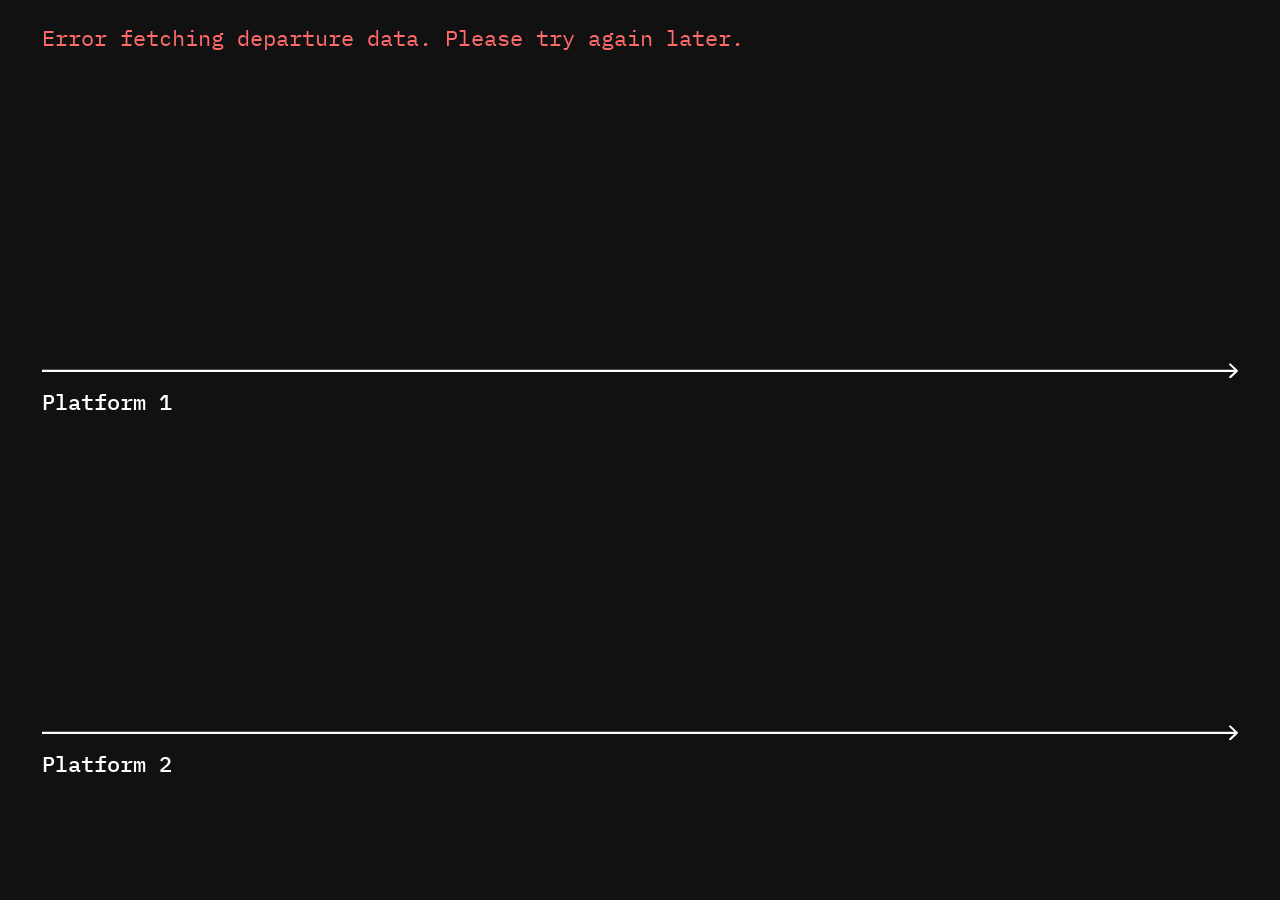
<file: index.html>
<!DOCTYPE html>
<html lang="en">
<head>
    <meta charset="UTF-8">
    <meta name="viewport" content="width=device-width, initial-scale=1.0">
    <title>Tube Timer</title>
    <meta name="apple-mobile-web-app-capable" content="yes">
    <meta name="apple-mobile-web-app-status-bar-style" content="black">
    <meta name="apple-mobile-web-app-title" content="Sydenham">
    <meta name="theme-color" content="#111111">
    <link rel="manifest" href="manifest.json">
    <link rel="apple-touch-icon" href="icon-192.png">
    <link rel="preconnect" href="https://fonts.googleapis.com">
    <link rel="preconnect" href="https://fonts.gstatic.com" crossorigin>
    <link href="https://fonts.googleapis.com/css2?family=IBM+Plex+Mono:wght@400;500&display=swap" rel="stylesheet">
    <style>
        :root {
            --bg: #111111;
            --overground: #ffa748;
            --southern: #26907f;
            --axis-inset: clamp(16px, 3.25vw, 80px);
            --label-size: clamp(14px, 1.7vw, 22px);
            --pill-size: clamp(28px, 5.3vw, 68px);
            --pill-pad-x: clamp(4px, 0.8vw, 10px);
            --pill-pad-y: clamp(2px, 0.3vw, 4px);
            --pill-radius: clamp(4px, 0.6vw, 8px);
            --stem-height: clamp(10px, 1.25vw, 16px);
            --stem-dot: clamp(10px, 1.25vw, 16px);
            --track-pad: calc(var(--pill-size) * 2 + var(--stem-height) + 24px);
            --time-window: 45;
        }

        * {
            box-sizing: border-box;
        }

        html, body {
            height: 100%;
        }

        body {
            margin: 0;
            font-family: "IBM Plex Mono", monospace;
            background: var(--bg);
            color: #ffffff;
            min-height: 100vh;
            min-height: 100dvh;
        }

        .app {
            min-height: 100vh;
            min-height: 100dvh;
            padding: clamp(24px, 0vw, 120px) var(--axis-inset) clamp(32px, 0vw, 80px);
            display: flex;
            flex-direction: column;
            gap: clamp(24px, 4vw, 72px);
        }

        .status {
            margin: 0;
            font-size: var(--label-size);
            opacity: 0.7;
        }

        .status.error {
            color: #ff6b6b;
            opacity: 1;
        }

        .timelines {
            flex: 1;
            display: flex;
            flex-direction: column;
            justify-content: space-evenly;
            gap: clamp(40px, 4vw, 96px);
            min-height: 0;
        }

        .platform {
            position: relative;
            width: 100%;
            display: flex;
            flex-direction: column;
        }

        .platform-label {
            margin: calc(clamp(10px, 1.15vw, 15px) / 2 + 14px) 0 0;
            font-size: var(--label-size);
            font-weight: 500;
            line-height: 1;
            white-space: nowrap;
            pointer-events: none;
        }

        .axis-track {
            position: relative;
            width: 100%;
            padding-top: var(--track-pad);
        }

        .axis-line {
            display: block;
            pointer-events: none;
            user-select: none;
        }

        .axis-line-h {
            position: absolute;
            left: 0;
            right: 0;
            bottom: 0;
            transform: translateY(50%);
            width: 100%;
            height: clamp(10px, 1.15vw, 15px);
        }

        .axis-line-v {
            display: none;
        }

        .trains {
            position: absolute;
            inset: 0;
            pointer-events: none;
        }

        @property --train-scale {
            syntax: "<number>";
            inherits: true;
            initial-value: 1;
        }

        .train {
            position: absolute;
            bottom: 0;
            display: flex;
            flex-direction: column;
            align-items: center;
            gap: 4px;
            transform: translateX(-50%);
            pointer-events: auto;
            opacity: 1;
            transition:
                left 0.85s cubic-bezier(0.33, 1, 0.68, 1),
                top 0.85s cubic-bezier(0.33, 1, 0.68, 1),
                --train-scale 0.85s cubic-bezier(0.33, 1, 0.68, 1),
                opacity 0.35s ease;
        }

        .train.is-leaving {
            opacity: 0;
            pointer-events: none;
        }

        .trains.is-measuring .train {
            transition: none;
        }

        @media (prefers-reduced-motion: reduce) {
            .train {
                transition: none;
            }
        }

        .train-info {
            display: flex;
            flex-direction: column;
            align-items: center;
            gap: 4px;
        }

        .train-minutes {
            margin: 0;
            font-size: calc(var(--pill-size) * var(--train-scale, 1));
            font-weight: 500;
            line-height: 1;
            text-align: center;
            color: #ffffff;
            white-space: nowrap;
        }

        .train-pill {
            margin: 0;
            padding: calc(var(--pill-pad-y) * var(--train-scale, 1)) calc(var(--pill-pad-x) * var(--train-scale, 1));
            border-radius: calc(var(--pill-radius) * var(--train-scale, 1));
            font-size: calc(var(--pill-size) * var(--train-scale, 1));
            font-weight: 500;
            line-height: 1;
            text-align: center;
            white-space: nowrap;
        }

        .train[data-operator="overground"] .train-pill {
            background: var(--overground);
            color: #000000;
        }

        .train[data-operator="southern"] .train-pill {
            background: var(--southern);
            color: #ffffff;
        }

        .train-stem {
            width: 1.5px;
            height: var(--stem-height);
            background: #ffffff;
            position: relative;
            flex-shrink: 0;
        }

        .train-stem::after {
            content: "";
            position: absolute;
            left: 50%;
            top: 100%;
            width: var(--stem-dot);
            height: var(--stem-dot);
            border-radius: 50%;
            background: #ffffff;
            transform: translate(-50%, -50%);
        }

        @media (orientation: portrait) {
            :root {
                --pill-size: clamp(22px, 10vw, 80px);
                --label-size: clamp(16px, 4vw, 22px);
                --axis-inset: 48px;
                --stem-height: clamp(12px, 3vw, 20px);
                --stem-dot: clamp(10px, 2.5vw, 14px);
                --track-pad: 0;
            }

            .app {
                padding: 24px;
                gap: 32px;
            }

            .timelines {
                display: grid;
                grid-template-columns: 1fr 1fr;
                gap: 48px;
                align-items: stretch;
                justify-content: stretch;
            }

            .platform {
                position: relative;
                height: 100%;
                min-height: 0;
            }

            .axis-track {
                flex: 1;
                min-height: 0;
                padding: 0;
                position: relative;
                z-index: 1;
            }

            .platform[data-platform="1"] .axis-track {
                /* Axis on the right (center); pills on the outer left */
            }

            .platform[data-platform="2"] .axis-track {
                /* Axis on the left (center); pills on the outer right */
            }

            .axis-line-h {
                display: none;
            }

            .axis-line-v {
                display: block;
                position: absolute;
                top: 0;
                bottom: 0;
                width: clamp(10px, 2.5vw, 15px);
                height: 100%;
                z-index: 1;
            }

            .platform[data-platform="1"] .axis-line-v {
                right: 0;
                left: auto;
                transform: translateX(50%);
            }

            .platform[data-platform="2"] .axis-line-v {
                left: 0;
                transform: translateX(-50%);
            }

            .platform-label {
                position: absolute;
                left: 0;
                right: 0;
                top: auto;
                bottom: 0;
                margin: 0;
                text-align: center;
                z-index: 0;
            }

            .trains {
                z-index: 2;
            }

            .train {
                bottom: auto;
                gap: 0;
                z-index: 2;
            }

            .train-info {
                flex-direction: row;
                align-items: center;
                gap: 6px;
            }

            .platform[data-platform="1"] .train {
                left: auto;
                right: 0;
                flex-direction: row;
                transform: translateY(-50%);
            }

            .platform[data-platform="1"] .train-info {
                flex-direction: row;
            }

            .platform[data-platform="2"] .train {
                left: 0;
                right: auto;
                flex-direction: row-reverse;
                transform: translateY(-50%);
            }

            .platform[data-platform="2"] .train-info {
                flex-direction: row-reverse;
            }

            .train-stem {
                width: var(--stem-height);
                height: 1.5px;
            }

            .platform[data-platform="1"] .train-stem::after {
                left: 100%;
                top: 50%;
                transform: translate(-50%, -50%);
            }

            .platform[data-platform="2"] .train-stem::after {
                left: 0;
                top: 50%;
                transform: translate(-50%, -50%);
            }
        }
    </style>
<script defer data-domain="sydenham-station.tiiny.site" src="https://analytics.tiiny.site/js/plausible.js"></script></head>
<body>
    <main class="app">
        <div id="status" class="status" hidden></div>
        <div class="timelines" id="timelines" aria-live="polite">
            <section class="platform" data-platform="1" aria-label="Platform 1">
                <div class="axis-track">
                    <div class="trains" data-trains="1"></div>
                    <img class="axis-line axis-line-h" src="axis-p1.svg" alt="" aria-hidden="true">
                    <img class="axis-line axis-line-v" src="axis-up.svg" alt="" aria-hidden="true">
                </div>
                <div class="platform-label">Platform 1</div>
            </section>
            <section class="platform" data-platform="2" aria-label="Platform 2">
                <div class="axis-track">
                    <div class="trains" data-trains="2"></div>
                    <img class="axis-line axis-line-h" src="axis-p2.svg" alt="" aria-hidden="true">
                    <img class="axis-line axis-line-v" src="axis-up.svg" alt="" aria-hidden="true">
                </div>
                <div class="platform-label">Platform 2</div>
            </section>
        </div>
    </main>

    <script>
        if ('serviceWorker' in navigator) {
            window.addEventListener('load', () => {
                navigator.serviceWorker.register('sw.js', { scope: './' })
                    .then(() => {
                        console.log('ServiceWorker registration successful');
                    })
                    .catch(err => {
                        console.log('ServiceWorker registration failed: ', err);
                    });
            });
        }

        const statusEl = document.getElementById('status');
        const TIME_WINDOW_MIN = 45;
        const TIME_WINDOW_MIN_VISIBLE = 2;
        // Keep the nearest train clear of the axis arrowhead.
        const AXIS_NEAR_INSET = 3;
        const COLLISION_GAP_PX = 4;
        const INTRO_STAGGER_MS = 120;
        const INTRO_DURATION_MS = 780;
        const TFL_ARRIVALS_URL = 'https://api.tfl.gov.uk/StopPoint/910GSYDENHM/Arrivals?lineId=windrush';
        const NATIONAL_RAIL_URL = 'https://national-rail-api.davwheat.dev/departures/SYD/20';
        const portraitQuery = window.matchMedia('(orientation: portrait)');
        const reduceMotionQuery = window.matchMedia('(prefers-reduced-motion: reduce)');

        let latestDepartures = [];
        let allowMotion = true;
        let introPlayed = false;
        let introLockUntil = 0;

        async function fetchDepartures() {
            const [overgroundResult, southernResult] = await Promise.allSettled([
                fetchOvergroundDepartures(),
                fetchSouthernDepartures()
            ]);

            const overground = overgroundResult.status === 'fulfilled' ? overgroundResult.value : [];
            const southern = southernResult.status === 'fulfilled' ? southernResult.value : [];

            if (overgroundResult.status === 'rejected' && southernResult.status === 'rejected') {
                setStatus('Error fetching departure data. Please try again later.', true);
                latestDepartures = [];
                renderTrains([]);
                return;
            }

            setStatus('');
            latestDepartures = [...overground, ...southern];
            renderTrains(latestDepartures);
        }

        async function fetchOvergroundDepartures() {
            const response = await fetch(TFL_ARRIVALS_URL);
            if (!response.ok) {
                throw new Error('TfL response was not ok');
            }

            const data = await response.json();
            return data
                .filter(departure => (departure.lineId || '').toLowerCase() === 'windrush')
                .map(departure => ({
                    id: `og-${departure.vehicleId || departure.id || [
                        departure.destinationName,
                        departure.platformName,
                        departure.expectedArrival
                    ].join('|')}`,
                    operator: 'overground',
                    platform: parsePlatform(departure.platformName),
                    destination: cleanDestination(departure.destinationName),
                    expectedArrival: new Date(departure.expectedArrival),
                    cancelled: false
                }));
        }

        async function fetchSouthernDepartures() {
            const response = await fetch(NATIONAL_RAIL_URL);
            if (!response.ok) {
                throw new Error('National Rail response was not ok');
            }

            const data = await response.json();
            const services = data.trainServices || [];

            return services
                .filter(service => service.operatorCode === 'SN')
                .map(service => {
                    const cancelled = Boolean(service.isCancelled) || service.etd === 'Cancelled';
                    const expectedArrival = cancelled ? null : parseBoardTime(service.etd, service.std);
                    const destination = cleanDestination(service.destination?.[0]?.locationName);

                    return {
                        id: `sn-${service.serviceId || service.rid || [
                            service.std,
                            destination,
                            service.platform
                        ].join('|')}`,
                        operator: 'southern',
                        platform: parsePlatform(service.platform),
                        destination,
                        expectedArrival,
                        cancelled,
                        delayed: service.etd === 'Delayed'
                    };
                })
                .filter(service => service.destination);
        }

        function isPortrait() {
            return portraitQuery.matches;
        }

        function prefersReducedMotion() {
            return reduceMotionQuery.matches;
        }

        function trainId(departure) {
            return departure.id;
        }

        function renderTrains(departures, { animate = true } = {}) {
            if (animate && Date.now() < introLockUntil) return;

            const now = Date.now();
            const portrait = isPortrait();
            const shouldAnimate = animate && allowMotion && !prefersReducedMotion();
            const visible = departures
                .filter(d => !d.cancelled && d.expectedArrival && (d.platform === '1' || d.platform === '2'))
                .map(d => {
                    const minutes = Math.max(0, Math.floor((d.expectedArrival.getTime() - now) / 60000));
                    return { ...d, minutes };
                })
                .filter(d => d.minutes >= TIME_WINDOW_MIN_VISIBLE && d.minutes <= TIME_WINDOW_MIN)
                .sort((a, b) => a.minutes - b.minutes);

            const playIntro = !introPlayed && shouldAnimate && visible.length > 0;
            const introOrder = playIntro
                ? new Map(visible.map((d, index) => [trainId(d), index]))
                : null;
            let longestIntroMs = 0;

            for (const platform of ['1', '2']) {
                const el = document.querySelector(`[data-trains="${platform}"]`);
                if (!el) continue;

                const platformTrains = visible.filter(d => d.platform === platform);
                const introMs = reconcilePlatformTrains(
                    el,
                    platformTrains,
                    platform,
                    portrait,
                    shouldAnimate,
                    playIntro,
                    introOrder
                );
                longestIntroMs = Math.max(longestIntroMs, introMs);
            }

            if (playIntro) {
                introPlayed = true;
                introLockUntil = Date.now() + longestIntroMs + 80;
            }
        }

        function reconcilePlatformTrains(container, departures, platform, portrait, animate, intro, introOrder) {
            const existing = new Map(
                Array.from(container.querySelectorAll('.train:not(.is-leaving)'))
                    .map(node => [node.dataset.trainId, node])
            );
            const nextIds = new Set(departures.map(trainId));
            const orderedNodes = [];

            for (const [id, node] of existing) {
                if (!nextIds.has(id)) {
                    leaveTrain(node);
                }
            }

            for (const departure of departures) {
                const id = trainId(departure);
                let node = existing.get(id);
                let isNew = false;

                if (!node) {
                    node = createTrainElement(departure, portrait);
                    isNew = Boolean(animate);
                } else {
                    updateTrainContent(node, departure);
                }

                container.appendChild(node);
                orderedNodes.push({ node, departure, isNew });
            }

            return applyTrainPositions(
                container,
                orderedNodes,
                platform,
                portrait,
                animate,
                intro,
                introOrder
            );
        }

        function createTrainElement(departure, portrait) {
            const node = document.createElement('article');
            node.className = 'train';
            node.dataset.trainId = trainId(departure);
            node.dataset.operator = departure.operator;
            node.innerHTML = `
                <div class="train-info">
                    <p class="train-minutes"></p>
                    <p class="train-pill"></p>
                </div>
                <div class="train-stem" aria-hidden="true"></div>
            `;
            updateTrainContent(node, departure);
            setTrainPosition(node, departure.minutes, departure.platform, portrait);
            return node;
        }

        function updateTrainContent(node, departure) {
            const minutesEl = node.querySelector('.train-minutes');
            const pillEl = node.querySelector('.train-pill');
            const initials = destinationInitials(departure.destination);
            const title = `${departure.destination} · ${departure.minutes} min · ${departure.operator}`;

            node.dataset.minutes = String(departure.minutes);
            node.dataset.operator = departure.operator;
            node.style.setProperty('--train-scale', String(trainScale(departure.minutes)));
            node.title = title;
            if (minutesEl) minutesEl.textContent = String(departure.minutes);
            if (pillEl) pillEl.textContent = initials;
        }

        function setTrainPosition(node, minutes, platform, portrait) {
            const pos = positionPercent(minutes, platform, portrait);
            if (portrait) {
                node.style.left = '';
                node.style.top = `${pos}%`;
            } else {
                node.style.top = '';
                node.style.left = `${pos}%`;
            }
        }

        function leaveTrain(node) {
            if (node.classList.contains('is-leaving')) return;
            node.classList.add('is-leaving');
            const remove = () => {
                if (node.isConnected) node.remove();
            };
            if (prefersReducedMotion()) {
                remove();
                return;
            }
            const onEnd = (event) => {
                if (event.propertyName !== 'opacity') return;
                node.removeEventListener('transitionend', onEnd);
                remove();
            };
            node.addEventListener('transitionend', onEnd);
            window.setTimeout(remove, 400);
        }

        function setEnterStartPosition(node, platform, portrait) {
            if (portrait) {
                // Slide in from the far end of the vertical axis.
                const start = positionPercent(TIME_WINDOW_MIN, platform, true);
                node.style.left = '';
                node.style.top = `${start}%`;
                return;
            }

            // Landscape: every train enters left → right into its slot.
            node.style.top = '';
            node.style.left = '-8%';
        }

        function clearEnterTransition(node) {
            node.style.transitionDuration = '';
            node.style.transitionDelay = '';
        }

        function applyTrainPositions(container, orderedNodes, platform, portrait, animate, intro, introOrder) {
            if (!orderedNodes.length) return 0;

            const snapshots = animate && !intro
                ? orderedNodes.map(({ node, isNew }) => (
                    isNew
                        ? null
                        : {
                            left: node.style.left,
                            top: node.style.top
                        }
                ))
                : null;

            container.classList.add('is-measuring');

            for (const { node, departure } of orderedNodes) {
                setTrainPosition(node, departure.minutes, platform, portrait);
            }

            resolveCollisions(container, platform, portrait);
            void container.offsetWidth;

            const targets = orderedNodes.map(({ node }) => ({
                left: node.style.left,
                top: node.style.top
            }));

            if (intro) {
                for (const { node } of orderedNodes) {
                    setEnterStartPosition(node, platform, portrait);
                    node.style.opacity = '0';
                    clearEnterTransition(node);
                }
                void container.offsetWidth;
                container.classList.remove('is-measuring');

                let maxDelay = 0;
                orderedNodes.forEach(({ node, departure }, index) => {
                    const staggerIndex = introOrder?.get(trainId(departure)) ?? index;
                    const delay = staggerIndex * INTRO_STAGGER_MS;
                    maxDelay = Math.max(maxDelay, delay);
                    node.style.transitionDuration = `${INTRO_DURATION_MS}ms`;
                    node.style.transitionDelay = `${delay}ms`;
                    node.style.left = targets[index].left;
                    node.style.top = targets[index].top;
                    node.style.opacity = '1';
                });

                const totalMs = maxDelay + INTRO_DURATION_MS;
                window.setTimeout(() => {
                    orderedNodes.forEach(({ node }) => clearEnterTransition(node));
                }, totalMs + 40);

                return totalMs;
            }

            if (!animate) {
                container.classList.remove('is-measuring');
                return 0;
            }

            const hasEntering = orderedNodes.some(({ isNew }) => isNew);

            orderedNodes.forEach(({ node, isNew }, index) => {
                clearEnterTransition(node);
                if (isNew) {
                    setEnterStartPosition(node, platform, portrait);
                    node.style.opacity = '0';
                } else if (snapshots?.[index]) {
                    node.style.left = snapshots[index].left;
                    node.style.top = snapshots[index].top;
                }
            });
            void container.offsetWidth;
            container.classList.remove('is-measuring');

            let enterIndex = 0;
            let maxEnterDelay = 0;
            orderedNodes.forEach(({ node, isNew }, index) => {
                if (isNew) {
                    const delay = enterIndex * INTRO_STAGGER_MS;
                    maxEnterDelay = Math.max(maxEnterDelay, delay);
                    enterIndex += 1;
                    node.style.transitionDuration = `${INTRO_DURATION_MS}ms`;
                    node.style.transitionDelay = `${delay}ms`;
                }
                node.style.left = targets[index].left;
                node.style.top = targets[index].top;
                if (isNew) node.style.opacity = '1';
            });

            if (hasEntering) {
                window.setTimeout(() => {
                    orderedNodes.forEach(({ node, isNew }) => {
                        if (isNew) clearEnterTransition(node);
                    });
                }, maxEnterDelay + INTRO_DURATION_MS + 40);
            }

            return 0;
        }

        // 50% at 45 min → 100% at nearest visible minute
        function trainScale(minutes) {
            const span = TIME_WINDOW_MIN - TIME_WINDOW_MIN_VISIBLE;
            const clamped = Math.max(
                TIME_WINDOW_MIN_VISIBLE,
                Math.min(TIME_WINDOW_MIN, minutes)
            );
            return 1 - 0.5 * ((clamped - TIME_WINDOW_MIN_VISIBLE) / span);
        }

        function positionPercent(minutes, platform, portrait) {
            const span = TIME_WINDOW_MIN - TIME_WINDOW_MIN_VISIBLE;
            const clamped = Math.max(
                TIME_WINDOW_MIN_VISIBLE,
                Math.min(TIME_WINDOW_MIN, minutes)
            );
            const t = (clamped - TIME_WINDOW_MIN_VISIBLE) / span;
            // t=0 at the arrow (near); leave a gap so the stem doesn't cover it.
            const near = AXIS_NEAR_INSET;
            const far = 100;
            const along = near + t * (far - near);

            if (portrait) {
                // Both platforms: nearest at top (below arrow), 45 at bottom.
                return along;
            }

            // Landscape: nearest at right (left of arrow), 45 at left.
            return 100 - along;
        }

        // When two train markers overlap, push the later arrival further from "now"
        // along the timeline so pills and minute labels stay readable.
        function resolveCollisions(container, platform, portrait) {
            const trains = Array.from(container.querySelectorAll('.train:not(.is-leaving)'));
            if (trains.length < 2) return;

            const containerRect = container.getBoundingClientRect();
            const axisSize = portrait ? containerRect.height : containerRect.width;
            if (axisSize <= 0) return;

            const prop = portrait ? 'top' : 'left';
            // +1 means increasing the CSS % moves further from "now".
            // Portrait: 0 at top → push later trains down (+top).
            // Landscape: 0 at right → push later trains left (−left).
            const awaySign = portrait ? 1 : -1;

            for (let i = 1; i < trains.length; i++) {
                const prevRect = trains[i - 1].getBoundingClientRect();
                const curr = trains[i];
                const currRect = curr.getBoundingClientRect();

                if (!rectsOverlap(prevRect, currRect, COLLISION_GAP_PX)) continue;

                const overlapPx = portrait
                    ? (awaySign > 0
                        ? prevRect.bottom + COLLISION_GAP_PX - currRect.top
                        : currRect.bottom + COLLISION_GAP_PX - prevRect.top)
                    : (awaySign > 0
                        ? prevRect.right + COLLISION_GAP_PX - currRect.left
                        : currRect.right + COLLISION_GAP_PX - prevRect.left);

                if (overlapPx <= 0) continue;

                const current = parseFloat(curr.style[prop]) || 0;
                const next = current + awaySign * (overlapPx / axisSize) * 100;
                curr.style[prop] = `${next}%`;
            }
        }

        function rectsOverlap(a, b, gap = 0) {
            return !(
                a.right + gap <= b.left ||
                a.left >= b.right + gap ||
                a.bottom + gap <= b.top ||
                a.top >= b.bottom + gap
            );
        }

        function destinationInitials(name) {
            const skip = new Set(['and', 'the', '&', 'via', 'rail', 'station']);
            const words = String(name)
                .split(/[\s\-/]+/)
                .map(w => w.replace(/[^A-Za-z]/g, ''))
                .filter(w => w && !skip.has(w.toLowerCase()));

            if (words.length === 0) return '??';
            if (words.length === 1) return words[0].slice(0, 2).toUpperCase();
            return (words[0][0] + words[1][0]).toUpperCase();
        }

        function parsePlatform(platform) {
            if (platform === null || platform === undefined || platform === '') {
                return null;
            }

            const match = String(platform).match(/(\d+)/);
            if (!match) return null;
            if (match[1] === '1' || match[1] === '2') return match[1];
            return null;
        }

        function parseBoardTime(etd, std) {
            const time = etd && /^\d{2}:\d{2}$/.test(etd) ? etd : std;
            if (!time || !/^\d{2}:\d{2}$/.test(time)) {
                return null;
            }

            const [hours, minutes] = time.split(':').map(Number);
            const expected = new Date();
            expected.setSeconds(0, 0);
            expected.setHours(hours, minutes, 0, 0);

            // After midnight, board times near 00:xx should roll to the next day.
            const now = new Date();
            if (expected.getTime() < now.getTime() - 30 * 60000) {
                expected.setDate(expected.getDate() + 1);
            }

            return expected;
        }

        function cleanDestination(name) {
            if (!name) return '';
            return name.replace(/\s+Rail Station$/i, '');
        }

        function setStatus(message, isError = false) {
            if (!message) {
                statusEl.hidden = true;
                statusEl.textContent = '';
                statusEl.classList.remove('error');
                return;
            }
            statusEl.hidden = false;
            statusEl.textContent = message;
            statusEl.classList.toggle('error', isError);
        }

        function escapeHtml(value) {
            return String(value)
                .replace(/&/g, '&amp;')
                .replace(/</g, '&lt;')
                .replace(/>/g, '&gt;')
                .replace(/"/g, '&quot;');
        }

        function escapeAttr(value) {
            return escapeHtml(value).replace(/'/g, '&#39;');
        }

        function onOrientationChange() {
            allowMotion = false;
            renderTrains(latestDepartures, { animate: false });
            window.requestAnimationFrame(() => {
                allowMotion = true;
            });
        }

        let resizeTimer = 0;
        function onViewportChange() {
            window.clearTimeout(resizeTimer);
            resizeTimer = window.setTimeout(() => {
                renderTrains(latestDepartures, { animate: false });
            }, 100);
        }

        if (typeof portraitQuery.addEventListener === 'function') {
            portraitQuery.addEventListener('change', onOrientationChange);
        } else if (typeof portraitQuery.addListener === 'function') {
            portraitQuery.addListener(onOrientationChange);
        }

        window.addEventListener('resize', onViewportChange);

        if (document.fonts && document.fonts.ready) {
            document.fonts.ready.then(() => {
                if (latestDepartures.length) {
                    renderTrains(latestDepartures, { animate: false });
                }
            });
        }

        fetchDepartures();
        setInterval(fetchDepartures, 60000);
    </script>
</body>
</html>
</file>
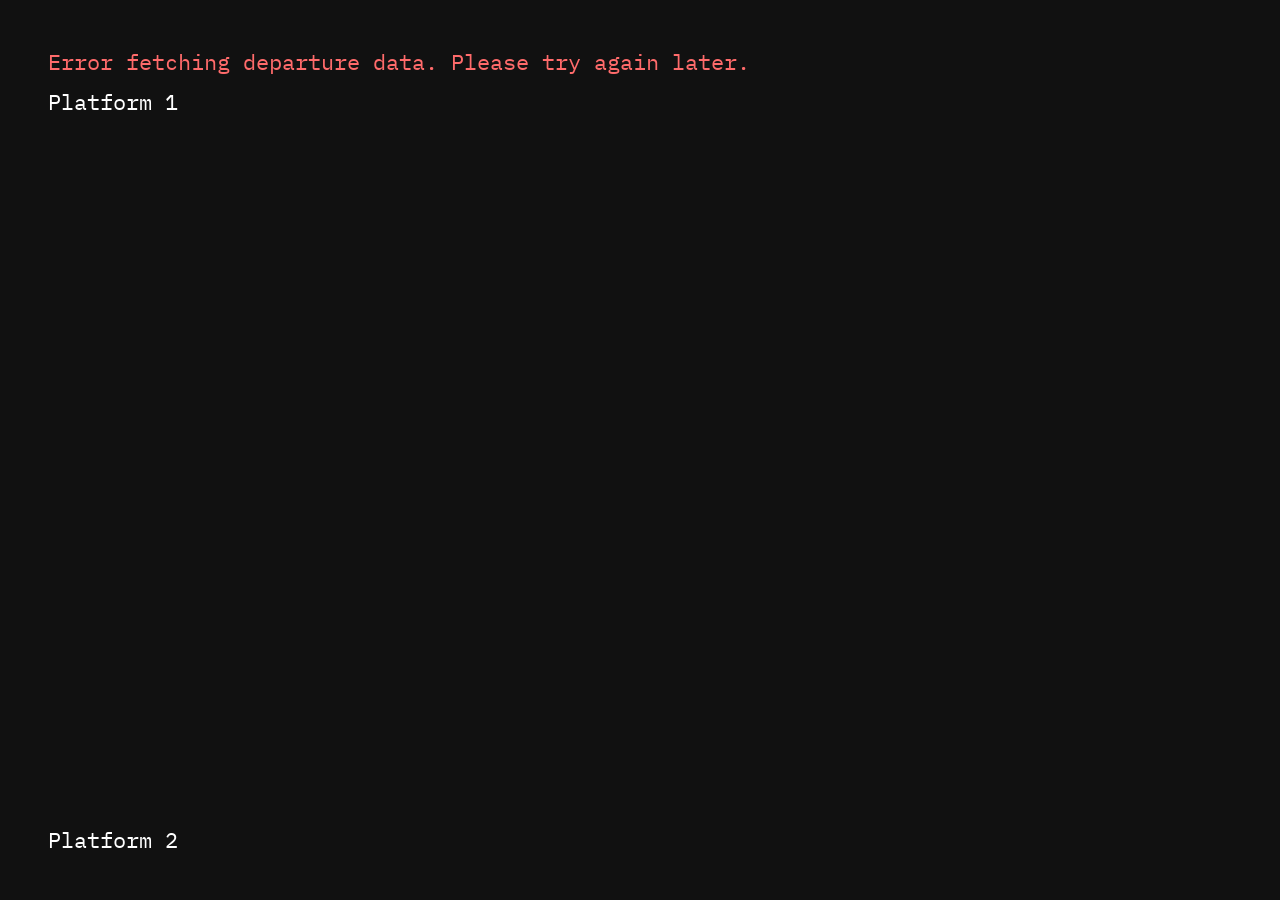
<file: versions/version-1/index.html>
<!DOCTYPE html>
<html lang="en">
<head>
    <meta charset="UTF-8">
    <meta name="viewport" content="width=device-width, initial-scale=1.0">
    <title>Tube Timer</title>
    <meta name="apple-mobile-web-app-capable" content="yes">
    <meta name="apple-mobile-web-app-status-bar-style" content="black">
    <meta name="apple-mobile-web-app-title" content="Sydenham">
    <meta name="theme-color" content="#111111">
    <link rel="preconnect" href="https://fonts.googleapis.com">
    <link rel="preconnect" href="https://fonts.gstatic.com" crossorigin>
    <link href="https://fonts.googleapis.com/css2?family=IBM+Plex+Mono:wght@400;500&display=swap" rel="stylesheet">
    <link rel="stylesheet" href="styles.css">
<script defer data-domain="sydenham-station.tiiny.site" src="https://analytics.tiiny.site/js/plausible.js"></script></head>
<body>
    <main class="app">
        <div id="status" class="status" hidden></div>
        <div class="platforms" id="platforms" aria-live="polite">
            <section class="platform" data-platform="1" aria-label="Platform 1">
                <h2 class="platform-label">Platform 1</h2>
                <div class="trains" data-trains="1"></div>
            </section>
            <section class="platform" data-platform="2" aria-label="Platform 2">
                <h2 class="platform-label">Platform 2</h2>
                <div class="trains" data-trains="2"></div>
            </section>
        </div>
    </main>

    <script>
        const statusEl = document.getElementById('status');
        const SLOT_COUNT = 8;
        const TFL_ARRIVALS_URL = 'https://api.tfl.gov.uk/StopPoint/910GSYDENHM/Arrivals?lineId=windrush';
        const NATIONAL_RAIL_URL = 'https://national-rail-api.davwheat.dev/departures/SYD/50';

        let latestDepartures = [];

        async function fetchDepartures() {
            const [overgroundResult, southernResult] = await Promise.allSettled([
                fetchOvergroundDepartures(),
                fetchSouthernDepartures()
            ]);

            const overground = overgroundResult.status === 'fulfilled' ? overgroundResult.value : [];
            const southern = southernResult.status === 'fulfilled' ? southernResult.value : [];

            if (overgroundResult.status === 'rejected' && southernResult.status === 'rejected') {
                setStatus('Error fetching departure data. Please try again later.', true);
                latestDepartures = [];
                renderTrains([]);
                return;
            }

            setStatus('');
            latestDepartures = [...overground, ...southern];
            renderTrains(latestDepartures);
        }

        async function fetchOvergroundDepartures() {
            const response = await fetch(TFL_ARRIVALS_URL);
            if (!response.ok) {
                throw new Error('TfL response was not ok');
            }

            const data = await response.json();
            return data
                .filter(departure => (departure.lineId || '').toLowerCase() === 'windrush')
                .map(departure => ({
                    operator: 'overground',
                    platform: parsePlatform(departure.platformName)
                        || inferOvergroundPlatform(departure.direction, departure.destinationName),
                    destination: cleanDestination(departure.destinationName),
                    expectedArrival: new Date(departure.expectedArrival),
                    cancelled: false
                }))
                .filter(departure => departure.platform);
        }

        async function fetchSouthernDepartures() {
            const response = await fetch(NATIONAL_RAIL_URL);
            if (!response.ok) {
                throw new Error('National Rail response was not ok');
            }

            const data = await response.json();
            const services = data.trainServices || [];

            return services
                .filter(service => service.operatorCode === 'SN')
                .map(service => {
                    const cancelled = Boolean(service.isCancelled) || service.etd === 'Cancelled';
                    const destination = cleanDestination(service.destination?.[0]?.locationName);
                    const expectedArrival = cancelled ? null : parseBoardTime(service.etd, service.std);

                    return {
                        operator: 'southern',
                        platform: parsePlatform(service.platform) || inferSouthernPlatform(destination),
                        destination,
                        expectedArrival,
                        cancelled,
                        delayed: service.etd === 'Delayed'
                    };
                })
                .filter(service => service.destination && service.platform);
        }

        function renderTrains(departures) {
            const now = Date.now();
            const upcoming = departures
                .filter(d => !d.cancelled && d.expectedArrival && (d.platform === '1' || d.platform === '2'))
                .map(d => {
                    const minutes = Math.max(0, Math.floor((d.expectedArrival.getTime() - now) / 60000));
                    return { ...d, minutes };
                })
                .filter(d => d.expectedArrival.getTime() >= now)
                .sort((a, b) => a.minutes - b.minutes || a.expectedArrival - b.expectedArrival);

            for (const platform of ['1', '2']) {
                const el = document.querySelector(`[data-trains="${platform}"]`);
                if (!el) continue;

                const platformTrains = upcoming
                    .filter(d => d.platform === platform)
                    .slice(0, SLOT_COUNT);

                const slots = Array.from({ length: SLOT_COUNT }, (_, i) => platformTrains[i] || null);
                el.innerHTML = slots.map(trainMarkup).join('');
            }
        }

        function trainMarkup(departure) {
            if (!departure) {
                return `<article class="train train-empty" aria-hidden="true"></article>`;
            }

            const initials = destinationInitials(departure.destination);
            const title = `${departure.destination} · ${departure.minutes} min · ${departure.operator}`;

            return `<article class="train" data-operator="${departure.operator}" data-minutes="${departure.minutes}" title="${escapeAttr(title)}">
                <div class="train-half train-dest">
                    <p class="train-value">${escapeHtml(initials)}</p>
                </div>
                <div class="train-half train-minutes">
                    <p class="train-value">${departure.minutes}</p>
                </div>
            </article>`;
        }

        function destinationInitials(name) {
            const skip = new Set(['and', 'the', '&', 'via', 'rail', 'station']);
            const words = String(name)
                .split(/[\s\-/]+/)
                .map(w => w.replace(/[^A-Za-z]/g, ''))
                .filter(w => w && !skip.has(w.toLowerCase()));

            if (words.length === 0) return '??';
            if (words.length === 1) return words[0].slice(0, 2).toUpperCase();
            return (words[0][0] + words[1][0]).toUpperCase();
        }

        function parsePlatform(platform) {
            if (platform === null || platform === undefined || platform === '') {
                return null;
            }

            const match = String(platform).match(/(\d+)/);
            if (!match) return null;
            if (match[1] === '1' || match[1] === '2') return match[1];
            return null;
        }

        // TfL often omits platform for later predictions; Sydenham Windrush is
        // inbound → Platform 1, outbound → Platform 2.
        function inferOvergroundPlatform(direction, destination) {
            const dir = String(direction || '').toLowerCase();
            if (dir === 'inbound') return '1';
            if (dir === 'outbound') return '2';

            const dest = String(destination || '').toLowerCase();
            if (dest.includes('highbury')) return '1';
            if (dest.includes('croydon') || dest.includes('crystal palace')) return '2';
            return null;
        }

        // National Rail often omits platform further down the board.
        function inferSouthernPlatform(destination) {
            const dest = String(destination || '').toLowerCase();
            if (dest.includes('london bridge')) return '1';
            if (dest.includes('victoria')) return '2';
            return null;
        }

        function parseBoardTime(etd, std) {
            const time = etd && /^\d{2}:\d{2}$/.test(etd) ? etd : std;
            if (!time || !/^\d{2}:\d{2}$/.test(time)) {
                return null;
            }

            const [hours, minutes] = time.split(':').map(Number);
            const expected = new Date();
            expected.setSeconds(0, 0);
            expected.setHours(hours, minutes, 0, 0);

            const now = new Date();
            if (expected.getTime() < now.getTime() - 30 * 60000) {
                expected.setDate(expected.getDate() + 1);
            }

            return expected;
        }

        function cleanDestination(name) {
            if (!name) return '';
            return name.replace(/\s+Rail Station$/i, '');
        }

        function setStatus(message, isError = false) {
            if (!message) {
                statusEl.hidden = true;
                statusEl.textContent = '';
                statusEl.classList.remove('error');
                return;
            }
            statusEl.hidden = false;
            statusEl.textContent = message;
            statusEl.classList.toggle('error', isError);
        }

        function escapeHtml(value) {
            return String(value)
                .replace(/&/g, '&amp;')
                .replace(/</g, '&lt;')
                .replace(/>/g, '&gt;')
                .replace(/"/g, '&quot;');
        }

        function escapeAttr(value) {
            return escapeHtml(value).replace(/'/g, '&#39;');
        }

        fetchDepartures();
        setInterval(fetchDepartures, 60000);
    </script>
</body>
</html>
</file>
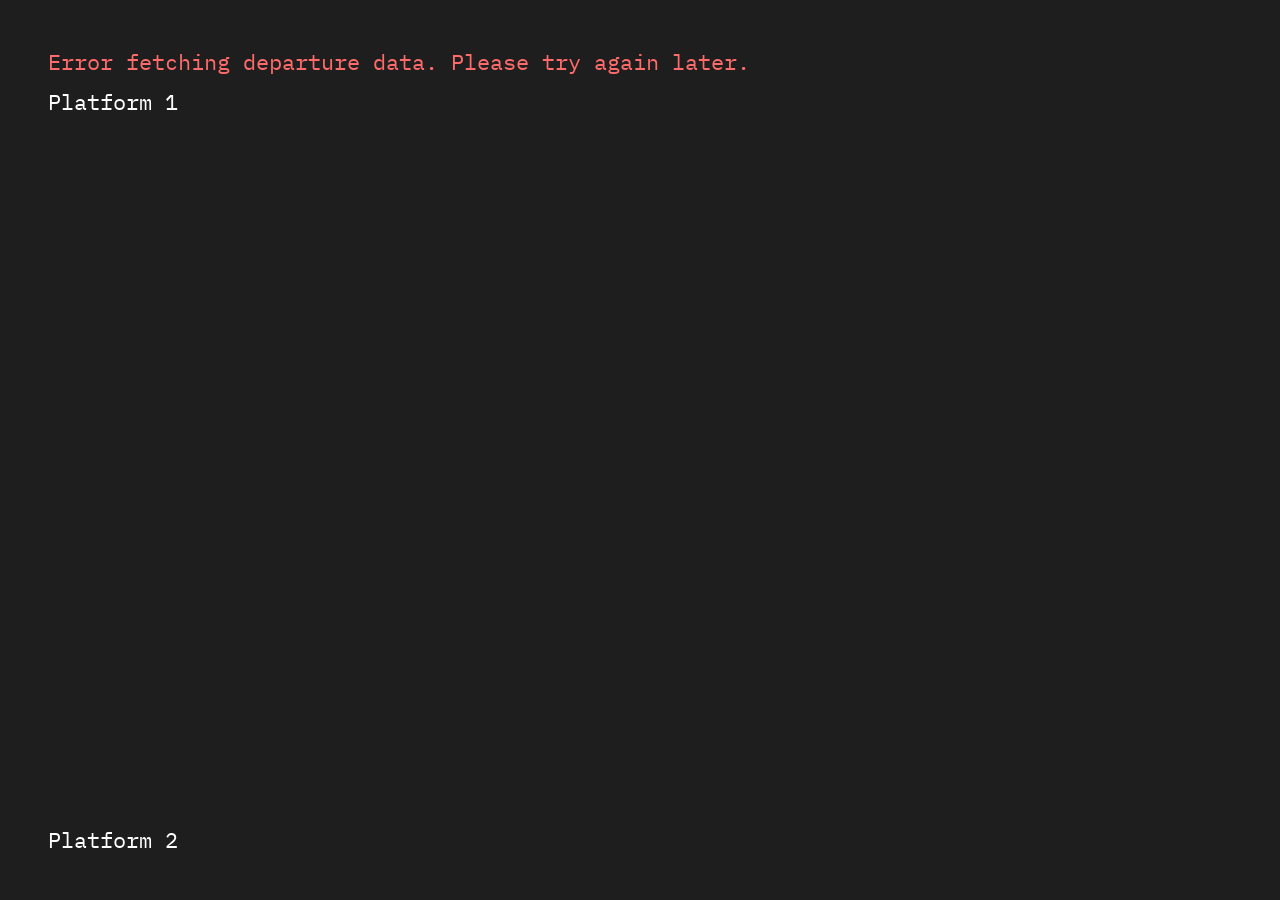
<file: versions/version-2/index.html>
<!DOCTYPE html>
<html lang="en">
<head>
    <meta charset="UTF-8">
    <meta name="viewport" content="width=device-width, initial-scale=1.0">
    <title>Tube Timer</title>
    <meta name="apple-mobile-web-app-capable" content="yes">
    <meta name="apple-mobile-web-app-status-bar-style" content="black">
    <meta name="apple-mobile-web-app-title" content="Sydenham">
    <meta name="theme-color" content="#1e1e1e">
    <link rel="preconnect" href="https://fonts.googleapis.com">
    <link rel="preconnect" href="https://fonts.gstatic.com" crossorigin>
    <link href="https://fonts.googleapis.com/css2?family=IBM+Plex+Mono:wght@400;500&display=swap" rel="stylesheet">
    <link rel="stylesheet" href="styles.css">
<script defer data-domain="sydenham-station.tiiny.site" src="https://analytics.tiiny.site/js/plausible.js"></script></head>
<body>
    <main class="app">
        <div id="status" class="status" hidden></div>
        <div class="platforms" id="platforms" aria-live="polite">
            <section class="platform" data-platform="1" aria-label="Platform 1">
                <h2 class="platform-label">Platform 1</h2>
                <div class="trains" data-trains="1"></div>
            </section>
            <section class="platform" data-platform="2" aria-label="Platform 2">
                <h2 class="platform-label">Platform 2</h2>
                <div class="trains" data-trains="2"></div>
            </section>
        </div>
    </main>

    <script>
        const statusEl = document.getElementById('status');
        const SLOT_COUNT = 8;
        const TFL_ARRIVALS_URL = 'https://api.tfl.gov.uk/StopPoint/910GSYDENHM/Arrivals?lineId=windrush';
        const NATIONAL_RAIL_URL = 'https://national-rail-api.davwheat.dev/departures/SYD/50';

        let latestDepartures = [];

        async function fetchDepartures() {
            const [overgroundResult, southernResult] = await Promise.allSettled([
                fetchOvergroundDepartures(),
                fetchSouthernDepartures()
            ]);

            const overground = overgroundResult.status === 'fulfilled' ? overgroundResult.value : [];
            const southern = southernResult.status === 'fulfilled' ? southernResult.value : [];

            if (overgroundResult.status === 'rejected' && southernResult.status === 'rejected') {
                setStatus('Error fetching departure data. Please try again later.', true);
                latestDepartures = [];
                renderTrains([]);
                return;
            }

            setStatus('');
            latestDepartures = [...overground, ...southern];
            renderTrains(latestDepartures);
        }

        async function fetchOvergroundDepartures() {
            const response = await fetch(TFL_ARRIVALS_URL);
            if (!response.ok) {
                throw new Error('TfL response was not ok');
            }

            const data = await response.json();
            return data
                .filter(departure => (departure.lineId || '').toLowerCase() === 'windrush')
                .map(departure => ({
                    operator: 'overground',
                    platform: parsePlatform(departure.platformName)
                        || inferOvergroundPlatform(departure.direction, departure.destinationName),
                    destination: cleanDestination(departure.destinationName),
                    expectedArrival: new Date(departure.expectedArrival),
                    cancelled: false
                }))
                .filter(departure => departure.platform);
        }

        async function fetchSouthernDepartures() {
            const response = await fetch(NATIONAL_RAIL_URL);
            if (!response.ok) {
                throw new Error('National Rail response was not ok');
            }

            const data = await response.json();
            const services = data.trainServices || [];

            return services
                .filter(service => service.operatorCode === 'SN')
                .map(service => {
                    const cancelled = Boolean(service.isCancelled) || service.etd === 'Cancelled';
                    const destination = cleanDestination(service.destination?.[0]?.locationName);
                    const expectedArrival = cancelled ? null : parseBoardTime(service.etd, service.std);

                    return {
                        operator: 'southern',
                        platform: parsePlatform(service.platform) || inferSouthernPlatform(destination),
                        destination,
                        expectedArrival,
                        cancelled,
                        delayed: service.etd === 'Delayed'
                    };
                })
                .filter(service => service.destination && service.platform);
        }

        function renderTrains(departures) {
            const now = Date.now();
            const upcoming = departures
                .filter(d => !d.cancelled && d.expectedArrival && (d.platform === '1' || d.platform === '2'))
                .map(d => {
                    const minutes = Math.max(0, Math.floor((d.expectedArrival.getTime() - now) / 60000));
                    return { ...d, minutes };
                })
                .filter(d => d.expectedArrival.getTime() >= now)
                .sort((a, b) => a.minutes - b.minutes || a.expectedArrival - b.expectedArrival);

            for (const platform of ['1', '2']) {
                const el = document.querySelector(`[data-trains="${platform}"]`);
                if (!el) continue;

                const platformTrains = upcoming
                    .filter(d => d.platform === platform)
                    .slice(0, SLOT_COUNT);

                const slots = Array.from({ length: SLOT_COUNT }, (_, i) => platformTrains[i] || null);
                el.innerHTML = slots.map(trainMarkup).join('');
            }
        }

        function trainMarkup(departure) {
            if (!departure) {
                return `<article class="train train-empty" aria-hidden="true"></article>`;
            }

            const initials = destinationInitials(departure.destination);
            const title = `${departure.destination} · ${departure.minutes} min · ${departure.operator}`;

            return `<article class="train" data-operator="${departure.operator}" data-minutes="${departure.minutes}" title="${escapeAttr(title)}">
                <div class="train-half train-dest">
                    <p class="train-value">${escapeHtml(initials)}</p>
                </div>
                <div class="train-half train-minutes">
                    <p class="train-value">${departure.minutes}</p>
                </div>
            </article>`;
        }

        function destinationInitials(name) {
            const skip = new Set(['and', 'the', '&', 'via', 'rail', 'station']);
            const words = String(name)
                .split(/[\s\-/]+/)
                .map(w => w.replace(/[^A-Za-z]/g, ''))
                .filter(w => w && !skip.has(w.toLowerCase()));

            if (words.length === 0) return '??';
            if (words.length === 1) return words[0].slice(0, 2).toUpperCase();
            return (words[0][0] + words[1][0]).toUpperCase();
        }

        function parsePlatform(platform) {
            if (platform === null || platform === undefined || platform === '') {
                return null;
            }

            const match = String(platform).match(/(\d+)/);
            if (!match) return null;
            if (match[1] === '1' || match[1] === '2') return match[1];
            return null;
        }

        // TfL often omits platform for later predictions; Sydenham Windrush is
        // inbound → Platform 1, outbound → Platform 2.
        function inferOvergroundPlatform(direction, destination) {
            const dir = String(direction || '').toLowerCase();
            if (dir === 'inbound') return '1';
            if (dir === 'outbound') return '2';

            const dest = String(destination || '').toLowerCase();
            if (dest.includes('highbury')) return '1';
            if (dest.includes('croydon') || dest.includes('crystal palace')) return '2';
            return null;
        }

        // National Rail often omits platform further down the board.
        function inferSouthernPlatform(destination) {
            const dest = String(destination || '').toLowerCase();
            if (dest.includes('london bridge')) return '1';
            if (dest.includes('victoria')) return '2';
            return null;
        }

        function parseBoardTime(etd, std) {
            const time = etd && /^\d{2}:\d{2}$/.test(etd) ? etd : std;
            if (!time || !/^\d{2}:\d{2}$/.test(time)) {
                return null;
            }

            const [hours, minutes] = time.split(':').map(Number);
            const expected = new Date();
            expected.setSeconds(0, 0);
            expected.setHours(hours, minutes, 0, 0);

            const now = new Date();
            if (expected.getTime() < now.getTime() - 30 * 60000) {
                expected.setDate(expected.getDate() + 1);
            }

            return expected;
        }

        function cleanDestination(name) {
            if (!name) return '';
            return name.replace(/\s+Rail Station$/i, '');
        }

        function setStatus(message, isError = false) {
            if (!message) {
                statusEl.hidden = true;
                statusEl.textContent = '';
                statusEl.classList.remove('error');
                return;
            }
            statusEl.hidden = false;
            statusEl.textContent = message;
            statusEl.classList.toggle('error', isError);
        }

        function escapeHtml(value) {
            return String(value)
                .replace(/&/g, '&amp;')
                .replace(/</g, '&lt;')
                .replace(/>/g, '&gt;')
                .replace(/"/g, '&quot;');
        }

        function escapeAttr(value) {
            return escapeHtml(value).replace(/'/g, '&#39;');
        }

        fetchDepartures();
        setInterval(fetchDepartures, 60000);
    </script>
</body>
</html>
</file>
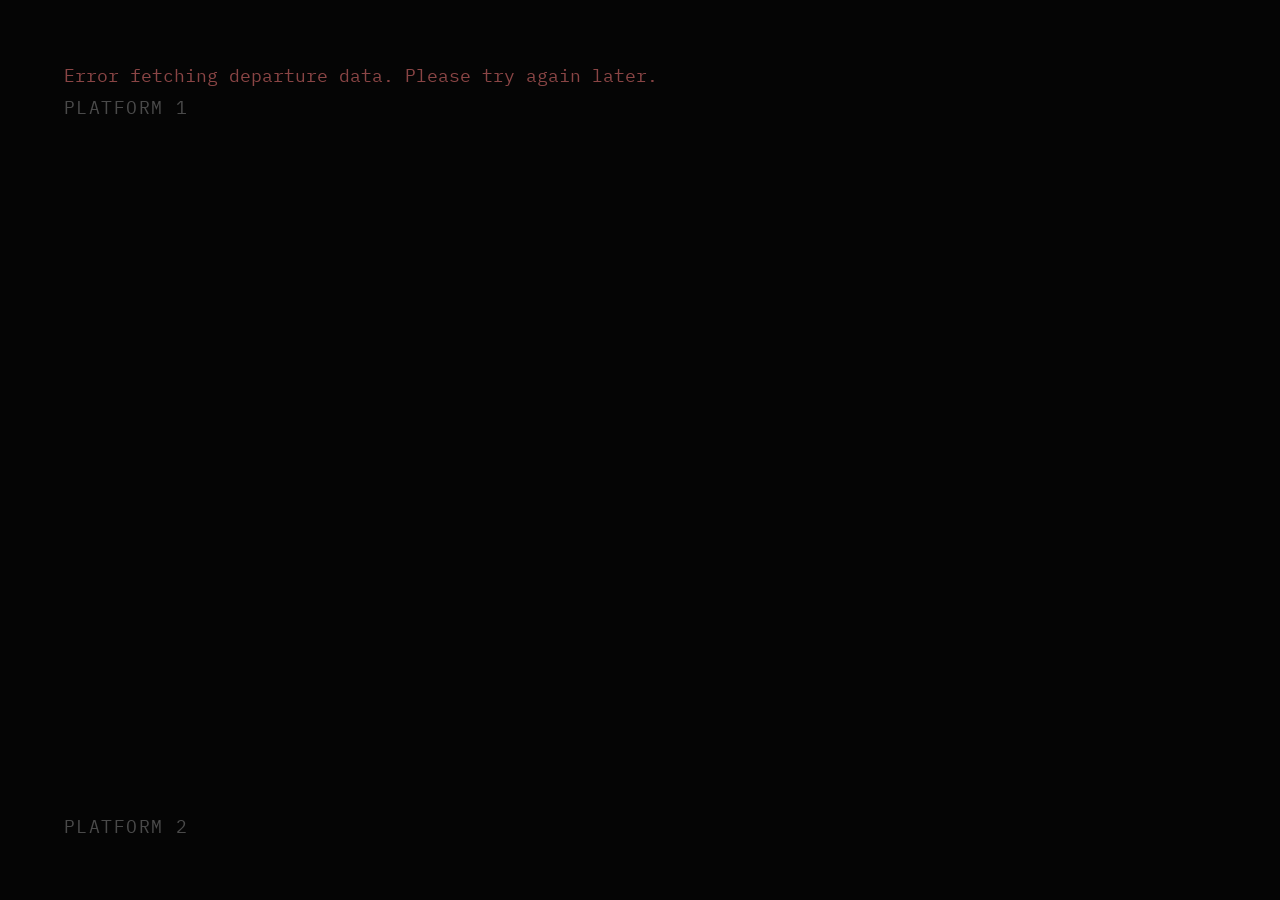
<file: versions/version-3/index.html>
<!DOCTYPE html>
<html lang="en">
<head>
    <meta charset="UTF-8">
    <meta name="viewport" content="width=device-width, initial-scale=1.0">
    <title>Tube Timer — Quiet Type</title>
    <meta name="apple-mobile-web-app-capable" content="yes">
    <meta name="apple-mobile-web-app-status-bar-style" content="black">
    <meta name="apple-mobile-web-app-title" content="Sydenham">
    <meta name="theme-color" content="#050505">
    <link rel="preconnect" href="https://fonts.googleapis.com">
    <link rel="preconnect" href="https://fonts.gstatic.com" crossorigin>
    <link href="https://fonts.googleapis.com/css2?family=IBM+Plex+Mono:wght@400;500&display=swap" rel="stylesheet">
    <link rel="stylesheet" href="styles.css">
<script defer data-domain="sydenham-station.tiiny.site" src="https://analytics.tiiny.site/js/plausible.js"></script></head>
<body>
    <main class="app">
        <div id="status" class="status" hidden></div>
        <div class="platforms" id="platforms" aria-live="polite">
            <section class="platform" data-platform="1" aria-label="Platform 1">
                <h2 class="platform-label">Platform 1</h2>
                <div class="trains" data-trains="1"></div>
            </section>
            <section class="platform" data-platform="2" aria-label="Platform 2">
                <h2 class="platform-label">Platform 2</h2>
                <div class="trains" data-trains="2"></div>
            </section>
        </div>
    </main>

    <script>
        const statusEl = document.getElementById('status');
        const SLOT_COUNT = 8;
        const TFL_ARRIVALS_URL = 'https://api.tfl.gov.uk/StopPoint/910GSYDENHM/Arrivals?lineId=windrush';
        const NATIONAL_RAIL_URL = 'https://national-rail-api.davwheat.dev/departures/SYD/50';

        let latestDepartures = [];

        async function fetchDepartures() {
            const [overgroundResult, southernResult] = await Promise.allSettled([
                fetchOvergroundDepartures(),
                fetchSouthernDepartures()
            ]);

            const overground = overgroundResult.status === 'fulfilled' ? overgroundResult.value : [];
            const southern = southernResult.status === 'fulfilled' ? southernResult.value : [];

            if (overgroundResult.status === 'rejected' && southernResult.status === 'rejected') {
                setStatus('Error fetching departure data. Please try again later.', true);
                latestDepartures = [];
                renderTrains([]);
                return;
            }

            setStatus('');
            latestDepartures = [...overground, ...southern];
            renderTrains(latestDepartures);
        }

        async function fetchOvergroundDepartures() {
            const response = await fetch(TFL_ARRIVALS_URL);
            if (!response.ok) {
                throw new Error('TfL response was not ok');
            }

            const data = await response.json();
            return data
                .filter(departure => (departure.lineId || '').toLowerCase() === 'windrush')
                .map(departure => ({
                    operator: 'overground',
                    platform: parsePlatform(departure.platformName)
                        || inferOvergroundPlatform(departure.direction, departure.destinationName),
                    destination: cleanDestination(departure.destinationName),
                    expectedArrival: new Date(departure.expectedArrival),
                    cancelled: false
                }))
                .filter(departure => departure.platform);
        }

        async function fetchSouthernDepartures() {
            const response = await fetch(NATIONAL_RAIL_URL);
            if (!response.ok) {
                throw new Error('National Rail response was not ok');
            }

            const data = await response.json();
            const services = data.trainServices || [];

            return services
                .filter(service => service.operatorCode === 'SN')
                .map(service => {
                    const cancelled = Boolean(service.isCancelled) || service.etd === 'Cancelled';
                    const destination = cleanDestination(service.destination?.[0]?.locationName);
                    const expectedArrival = cancelled ? null : parseBoardTime(service.etd, service.std);

                    return {
                        operator: 'southern',
                        platform: parsePlatform(service.platform) || inferSouthernPlatform(destination),
                        destination,
                        expectedArrival,
                        cancelled,
                        delayed: service.etd === 'Delayed'
                    };
                })
                .filter(service => service.destination && service.platform);
        }

        function renderTrains(departures) {
            const now = Date.now();
            const upcoming = departures
                .filter(d => !d.cancelled && d.expectedArrival && (d.platform === '1' || d.platform === '2'))
                .map(d => {
                    const minutes = Math.max(0, Math.floor((d.expectedArrival.getTime() - now) / 60000));
                    return { ...d, minutes };
                })
                .filter(d => d.expectedArrival.getTime() >= now)
                .sort((a, b) => a.minutes - b.minutes || a.expectedArrival - b.expectedArrival);

            for (const platform of ['1', '2']) {
                const el = document.querySelector(`[data-trains="${platform}"]`);
                if (!el) continue;

                const platformTrains = upcoming
                    .filter(d => d.platform === platform)
                    .slice(0, SLOT_COUNT);

                const slots = Array.from({ length: SLOT_COUNT }, (_, i) => platformTrains[i] || null);
                el.innerHTML = slots.map(trainMarkup).join('');
            }
        }

        function trainMarkup(departure) {
            if (!departure) {
                return `<article class="train train-empty" aria-hidden="true"></article>`;
            }

            const initials = destinationInitials(departure.destination);
            const title = `${departure.destination} · ${departure.minutes} min · ${departure.operator}`;

            return `<article class="train" data-operator="${departure.operator}" data-minutes="${departure.minutes}" title="${escapeAttr(title)}">
                <div class="train-half train-dest">
                    <p class="train-value">${escapeHtml(initials)}</p>
                </div>
                <div class="train-half train-minutes">
                    <p class="train-value">${departure.minutes}</p>
                </div>
            </article>`;
        }

        function destinationInitials(name) {
            const skip = new Set(['and', 'the', '&', 'via', 'rail', 'station']);
            const words = String(name)
                .split(/[\s\-/]+/)
                .map(w => w.replace(/[^A-Za-z]/g, ''))
                .filter(w => w && !skip.has(w.toLowerCase()));

            if (words.length === 0) return '??';
            if (words.length === 1) return words[0].slice(0, 2).toUpperCase();
            return (words[0][0] + words[1][0]).toUpperCase();
        }

        function parsePlatform(platform) {
            if (platform === null || platform === undefined || platform === '') {
                return null;
            }

            const match = String(platform).match(/(\d+)/);
            if (!match) return null;
            if (match[1] === '1' || match[1] === '2') return match[1];
            return null;
        }

        // TfL often omits platform for later predictions; Sydenham Windrush is
        // inbound → Platform 1, outbound → Platform 2.
        function inferOvergroundPlatform(direction, destination) {
            const dir = String(direction || '').toLowerCase();
            if (dir === 'inbound') return '1';
            if (dir === 'outbound') return '2';

            const dest = String(destination || '').toLowerCase();
            if (dest.includes('highbury')) return '1';
            if (dest.includes('croydon') || dest.includes('crystal palace')) return '2';
            return null;
        }

        // National Rail often omits platform further down the board.
        function inferSouthernPlatform(destination) {
            const dest = String(destination || '').toLowerCase();
            if (dest.includes('london bridge')) return '1';
            if (dest.includes('victoria')) return '2';
            return null;
        }

        function parseBoardTime(etd, std) {
            const time = etd && /^\d{2}:\d{2}$/.test(etd) ? etd : std;
            if (!time || !/^\d{2}:\d{2}$/.test(time)) {
                return null;
            }

            const [hours, minutes] = time.split(':').map(Number);
            const expected = new Date();
            expected.setSeconds(0, 0);
            expected.setHours(hours, minutes, 0, 0);

            const now = new Date();
            if (expected.getTime() < now.getTime() - 30 * 60000) {
                expected.setDate(expected.getDate() + 1);
            }

            return expected;
        }

        function cleanDestination(name) {
            if (!name) return '';
            return name.replace(/\s+Rail Station$/i, '');
        }

        function setStatus(message, isError = false) {
            if (!message) {
                statusEl.hidden = true;
                statusEl.textContent = '';
                statusEl.classList.remove('error');
                return;
            }
            statusEl.hidden = false;
            statusEl.textContent = message;
            statusEl.classList.toggle('error', isError);
        }

        function escapeHtml(value) {
            return String(value)
                .replace(/&/g, '&amp;')
                .replace(/</g, '&lt;')
                .replace(/>/g, '&gt;')
                .replace(/"/g, '&quot;');
        }

        function escapeAttr(value) {
            return escapeHtml(value).replace(/'/g, '&#39;');
        }

        fetchDepartures();
        setInterval(fetchDepartures, 60000);
    </script>
</body>
</html>
</file>
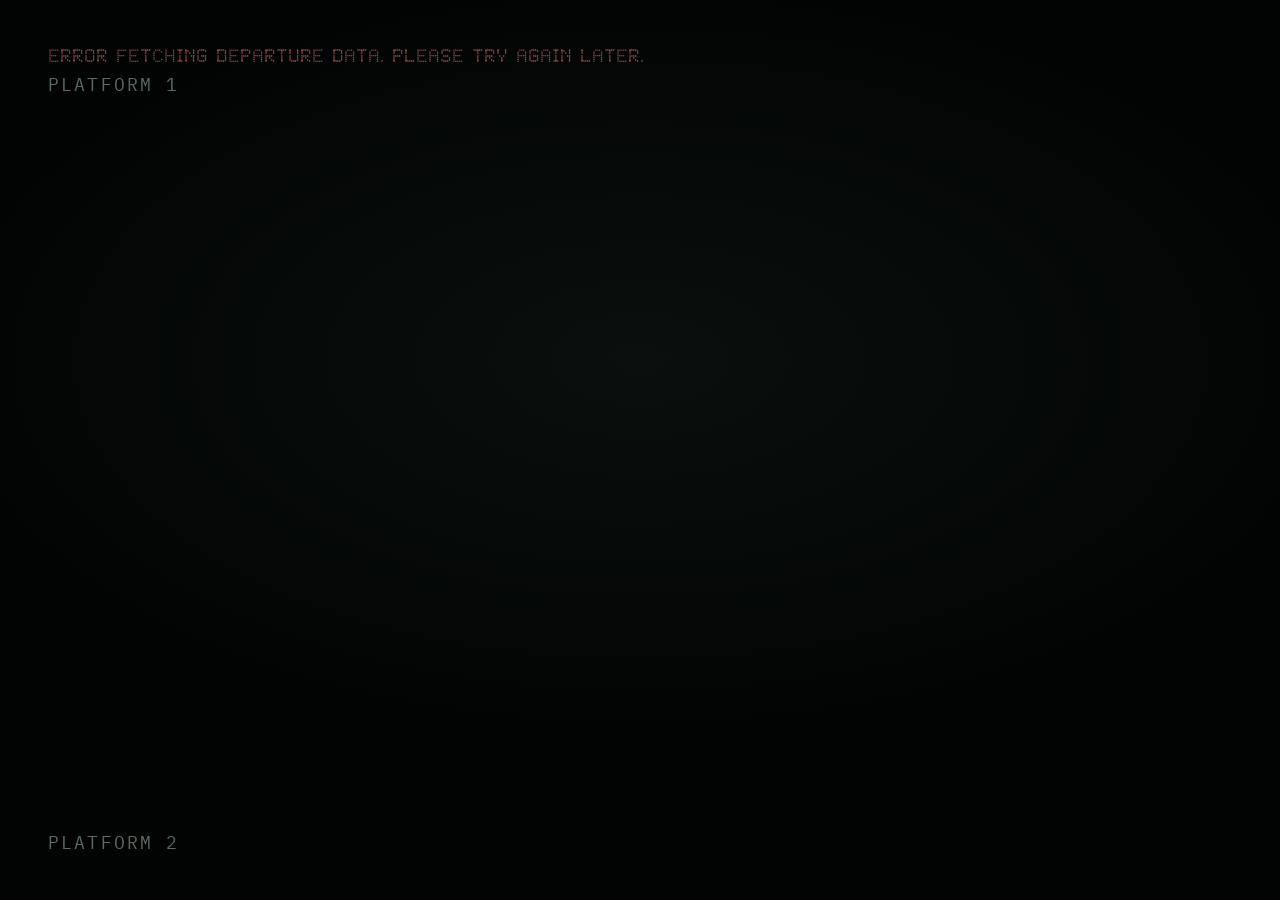
<file: versions/version-4/index.html>
<!DOCTYPE html>
<html lang="en">
<head>
    <meta charset="UTF-8">
    <meta name="viewport" content="width=device-width, initial-scale=1.0">
    <title>Tube Timer — Phosphor</title>
    <meta name="apple-mobile-web-app-capable" content="yes">
    <meta name="apple-mobile-web-app-status-bar-style" content="black">
    <meta name="apple-mobile-web-app-title" content="Sydenham">
    <meta name="theme-color" content="#020403">
    <link rel="preconnect" href="https://fonts.googleapis.com">
    <link rel="preconnect" href="https://fonts.gstatic.com" crossorigin>
    <link href="https://fonts.googleapis.com/css2?family=IBM+Plex+Mono:wght@400;500&display=swap" rel="stylesheet">
    <link rel="stylesheet" href="styles.css">
<script defer data-domain="sydenham-station.tiiny.site" src="https://analytics.tiiny.site/js/plausible.js"></script></head>
<body>
    <main class="app">
        <div id="status" class="status" hidden></div>
        <div class="platforms" id="platforms" aria-live="polite">
            <section class="platform" data-platform="1" aria-label="Platform 1">
                <h2 class="platform-label">Platform 1</h2>
                <div class="trains" data-trains="1"></div>
            </section>
            <section class="platform" data-platform="2" aria-label="Platform 2">
                <h2 class="platform-label">Platform 2</h2>
                <div class="trains" data-trains="2"></div>
            </section>
        </div>
    </main>

    <script>
        const statusEl = document.getElementById('status');
        const SLOT_COUNT = 8;
        const TFL_ARRIVALS_URL = 'https://api.tfl.gov.uk/StopPoint/910GSYDENHM/Arrivals?lineId=windrush';
        const NATIONAL_RAIL_URL = 'https://national-rail-api.davwheat.dev/departures/SYD/50';

        let latestDepartures = [];

        async function fetchDepartures() {
            const [overgroundResult, southernResult] = await Promise.allSettled([
                fetchOvergroundDepartures(),
                fetchSouthernDepartures()
            ]);

            const overground = overgroundResult.status === 'fulfilled' ? overgroundResult.value : [];
            const southern = southernResult.status === 'fulfilled' ? southernResult.value : [];

            if (overgroundResult.status === 'rejected' && southernResult.status === 'rejected') {
                setStatus('Error fetching departure data. Please try again later.', true);
                latestDepartures = [];
                renderTrains([]);
                return;
            }

            setStatus('');
            latestDepartures = [...overground, ...southern];
            renderTrains(latestDepartures);
        }

        async function fetchOvergroundDepartures() {
            const response = await fetch(TFL_ARRIVALS_URL);
            if (!response.ok) {
                throw new Error('TfL response was not ok');
            }

            const data = await response.json();
            return data
                .filter(departure => (departure.lineId || '').toLowerCase() === 'windrush')
                .map(departure => ({
                    operator: 'overground',
                    platform: parsePlatform(departure.platformName)
                        || inferOvergroundPlatform(departure.direction, departure.destinationName),
                    destination: cleanDestination(departure.destinationName),
                    expectedArrival: new Date(departure.expectedArrival),
                    cancelled: false
                }))
                .filter(departure => departure.platform);
        }

        async function fetchSouthernDepartures() {
            const response = await fetch(NATIONAL_RAIL_URL);
            if (!response.ok) {
                throw new Error('National Rail response was not ok');
            }

            const data = await response.json();
            const services = data.trainServices || [];

            return services
                .filter(service => service.operatorCode === 'SN')
                .map(service => {
                    const cancelled = Boolean(service.isCancelled) || service.etd === 'Cancelled';
                    const destination = cleanDestination(service.destination?.[0]?.locationName);
                    const expectedArrival = cancelled ? null : parseBoardTime(service.etd, service.std);

                    return {
                        operator: 'southern',
                        platform: parsePlatform(service.platform) || inferSouthernPlatform(destination),
                        destination,
                        expectedArrival,
                        cancelled,
                        delayed: service.etd === 'Delayed'
                    };
                })
                .filter(service => service.destination && service.platform);
        }

        function renderTrains(departures) {
            const now = Date.now();
            const upcoming = departures
                .filter(d => !d.cancelled && d.expectedArrival && (d.platform === '1' || d.platform === '2'))
                .map(d => {
                    const minutes = Math.max(0, Math.floor((d.expectedArrival.getTime() - now) / 60000));
                    return { ...d, minutes };
                })
                .filter(d => d.expectedArrival.getTime() >= now)
                .sort((a, b) => a.minutes - b.minutes || a.expectedArrival - b.expectedArrival);

            for (const platform of ['1', '2']) {
                const el = document.querySelector(`[data-trains="${platform}"]`);
                if (!el) continue;

                const platformTrains = upcoming
                    .filter(d => d.platform === platform)
                    .slice(0, SLOT_COUNT);

                const slots = Array.from({ length: SLOT_COUNT }, (_, i) => platformTrains[i] || null);
                el.innerHTML = slots.map(trainMarkup).join('');
            }
        }

        function trainMarkup(departure) {
            if (!departure) {
                return `<article class="train train-empty" aria-hidden="true"></article>`;
            }

            const initials = destinationInitials(departure.destination);
            const title = `${departure.destination} · ${departure.minutes} min · ${departure.operator}`;

            return `<article class="train" data-operator="${departure.operator}" data-minutes="${departure.minutes}" title="${escapeAttr(title)}">
                <div class="train-half train-dest">
                    <p class="train-value">${escapeHtml(initials)}</p>
                </div>
                <div class="train-half train-minutes">
                    <p class="train-value">${departure.minutes}</p>
                </div>
            </article>`;
        }

        function destinationInitials(name) {
            const skip = new Set(['and', 'the', '&', 'via', 'rail', 'station']);
            const words = String(name)
                .split(/[\s\-/]+/)
                .map(w => w.replace(/[^A-Za-z]/g, ''))
                .filter(w => w && !skip.has(w.toLowerCase()));

            if (words.length === 0) return '??';
            if (words.length === 1) return words[0].slice(0, 2).toUpperCase();
            return (words[0][0] + words[1][0]).toUpperCase();
        }

        function parsePlatform(platform) {
            if (platform === null || platform === undefined || platform === '') {
                return null;
            }

            const match = String(platform).match(/(\d+)/);
            if (!match) return null;
            if (match[1] === '1' || match[1] === '2') return match[1];
            return null;
        }

        // TfL often omits platform for later predictions; Sydenham Windrush is
        // inbound → Platform 1, outbound → Platform 2.
        function inferOvergroundPlatform(direction, destination) {
            const dir = String(direction || '').toLowerCase();
            if (dir === 'inbound') return '1';
            if (dir === 'outbound') return '2';

            const dest = String(destination || '').toLowerCase();
            if (dest.includes('highbury')) return '1';
            if (dest.includes('croydon') || dest.includes('crystal palace')) return '2';
            return null;
        }

        // National Rail often omits platform further down the board.
        function inferSouthernPlatform(destination) {
            const dest = String(destination || '').toLowerCase();
            if (dest.includes('london bridge')) return '1';
            if (dest.includes('victoria')) return '2';
            return null;
        }

        function parseBoardTime(etd, std) {
            const time = etd && /^\d{2}:\d{2}$/.test(etd) ? etd : std;
            if (!time || !/^\d{2}:\d{2}$/.test(time)) {
                return null;
            }

            const [hours, minutes] = time.split(':').map(Number);
            const expected = new Date();
            expected.setSeconds(0, 0);
            expected.setHours(hours, minutes, 0, 0);

            const now = new Date();
            if (expected.getTime() < now.getTime() - 30 * 60000) {
                expected.setDate(expected.getDate() + 1);
            }

            return expected;
        }

        function cleanDestination(name) {
            if (!name) return '';
            return name.replace(/\s+Rail Station$/i, '');
        }

        function setStatus(message, isError = false) {
            if (!message) {
                statusEl.hidden = true;
                statusEl.textContent = '';
                statusEl.classList.remove('error');
                return;
            }
            statusEl.hidden = false;
            statusEl.textContent = message;
            statusEl.classList.toggle('error', isError);
        }

        function escapeHtml(value) {
            return String(value)
                .replace(/&/g, '&amp;')
                .replace(/</g, '&lt;')
                .replace(/>/g, '&gt;')
                .replace(/"/g, '&quot;');
        }

        function escapeAttr(value) {
            return escapeHtml(value).replace(/'/g, '&#39;');
        }

        fetchDepartures();
        setInterval(fetchDepartures, 60000);
    </script>
</body>
</html>
</file>
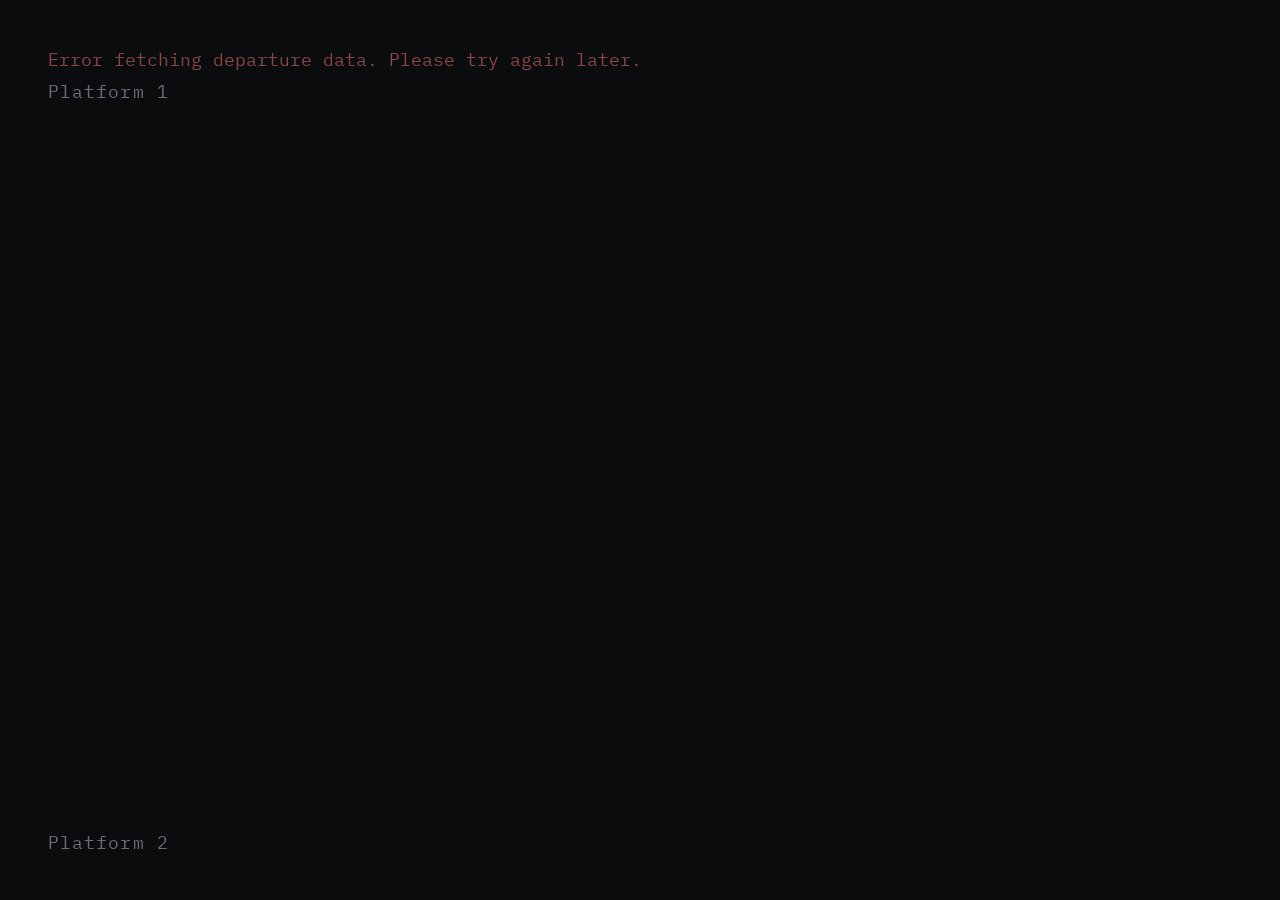
<file: versions/version-5/index.html>
<!DOCTYPE html>
<html lang="en">
<head>
    <meta charset="UTF-8">
    <meta name="viewport" content="width=device-width, initial-scale=1.0">
    <title>Tube Timer — Focus</title>
    <meta name="apple-mobile-web-app-capable" content="yes">
    <meta name="apple-mobile-web-app-status-bar-style" content="black">
    <meta name="apple-mobile-web-app-title" content="Sydenham">
    <meta name="theme-color" content="#0b0c0e">
    <link rel="preconnect" href="https://fonts.googleapis.com">
    <link rel="preconnect" href="https://fonts.gstatic.com" crossorigin>
    <link href="https://fonts.googleapis.com/css2?family=IBM+Plex+Mono:wght@400;500&display=swap" rel="stylesheet">
    <link rel="stylesheet" href="styles.css">
<script defer data-domain="sydenham-station.tiiny.site" src="https://analytics.tiiny.site/js/plausible.js"></script></head>
<body>
    <main class="app">
        <div id="status" class="status" hidden></div>
        <div class="platforms" id="platforms" aria-live="polite">
            <section class="platform" data-platform="1" aria-label="Platform 1">
                <h2 class="platform-label">Platform 1</h2>
                <div class="trains" data-trains="1"></div>
            </section>
            <section class="platform" data-platform="2" aria-label="Platform 2">
                <h2 class="platform-label">Platform 2</h2>
                <div class="trains" data-trains="2"></div>
            </section>
        </div>
    </main>

    <script>
        const statusEl = document.getElementById('status');
        const SLOT_COUNT = 8;
        const TFL_ARRIVALS_URL = 'https://api.tfl.gov.uk/StopPoint/910GSYDENHM/Arrivals?lineId=windrush';
        const NATIONAL_RAIL_URL = 'https://national-rail-api.davwheat.dev/departures/SYD/50';

        let latestDepartures = [];

        async function fetchDepartures() {
            const [overgroundResult, southernResult] = await Promise.allSettled([
                fetchOvergroundDepartures(),
                fetchSouthernDepartures()
            ]);

            const overground = overgroundResult.status === 'fulfilled' ? overgroundResult.value : [];
            const southern = southernResult.status === 'fulfilled' ? southernResult.value : [];

            if (overgroundResult.status === 'rejected' && southernResult.status === 'rejected') {
                setStatus('Error fetching departure data. Please try again later.', true);
                latestDepartures = [];
                renderTrains([]);
                return;
            }

            setStatus('');
            latestDepartures = [...overground, ...southern];
            renderTrains(latestDepartures);
        }

        async function fetchOvergroundDepartures() {
            const response = await fetch(TFL_ARRIVALS_URL);
            if (!response.ok) {
                throw new Error('TfL response was not ok');
            }

            const data = await response.json();
            return data
                .filter(departure => (departure.lineId || '').toLowerCase() === 'windrush')
                .map(departure => ({
                    operator: 'overground',
                    platform: parsePlatform(departure.platformName)
                        || inferOvergroundPlatform(departure.direction, departure.destinationName),
                    destination: cleanDestination(departure.destinationName),
                    expectedArrival: new Date(departure.expectedArrival),
                    cancelled: false
                }))
                .filter(departure => departure.platform);
        }

        async function fetchSouthernDepartures() {
            const response = await fetch(NATIONAL_RAIL_URL);
            if (!response.ok) {
                throw new Error('National Rail response was not ok');
            }

            const data = await response.json();
            const services = data.trainServices || [];

            return services
                .filter(service => service.operatorCode === 'SN')
                .map(service => {
                    const cancelled = Boolean(service.isCancelled) || service.etd === 'Cancelled';
                    const destination = cleanDestination(service.destination?.[0]?.locationName);
                    const expectedArrival = cancelled ? null : parseBoardTime(service.etd, service.std);

                    return {
                        operator: 'southern',
                        platform: parsePlatform(service.platform) || inferSouthernPlatform(destination),
                        destination,
                        expectedArrival,
                        cancelled,
                        delayed: service.etd === 'Delayed'
                    };
                })
                .filter(service => service.destination && service.platform);
        }

        function renderTrains(departures) {
            const now = Date.now();
            const upcoming = departures
                .filter(d => !d.cancelled && d.expectedArrival && (d.platform === '1' || d.platform === '2'))
                .map(d => {
                    const minutes = Math.max(0, Math.floor((d.expectedArrival.getTime() - now) / 60000));
                    return { ...d, minutes };
                })
                .filter(d => d.expectedArrival.getTime() >= now)
                .sort((a, b) => a.minutes - b.minutes || a.expectedArrival - b.expectedArrival);

            for (const platform of ['1', '2']) {
                const el = document.querySelector(`[data-trains="${platform}"]`);
                if (!el) continue;

                const platformTrains = upcoming
                    .filter(d => d.platform === platform)
                    .slice(0, SLOT_COUNT);

                const slots = Array.from({ length: SLOT_COUNT }, (_, i) => platformTrains[i] || null);
                el.innerHTML = slots.map((departure, index) => trainMarkup(departure, index)).join('');
            }
        }

        function trainMarkup(departure, index) {
            if (!departure) {
                return `<article class="train train-empty" data-index="${index}" aria-hidden="true"></article>`;
            }

            const initials = destinationInitials(departure.destination);
            const title = `${departure.destination} · ${departure.minutes} min · ${departure.operator}`;

            return `<article class="train" data-operator="${departure.operator}" data-minutes="${departure.minutes}" data-index="${index}" title="${escapeAttr(title)}">
                <div class="train-half train-dest">
                    <p class="train-value">${escapeHtml(initials)}</p>
                </div>
                <div class="train-half train-minutes">
                    <p class="train-value">${departure.minutes}</p>
                </div>
            </article>`;
        }

        function destinationInitials(name) {
            const skip = new Set(['and', 'the', '&', 'via', 'rail', 'station']);
            const words = String(name)
                .split(/[\s\-/]+/)
                .map(w => w.replace(/[^A-Za-z]/g, ''))
                .filter(w => w && !skip.has(w.toLowerCase()));

            if (words.length === 0) return '??';
            if (words.length === 1) return words[0].slice(0, 2).toUpperCase();
            return (words[0][0] + words[1][0]).toUpperCase();
        }

        function parsePlatform(platform) {
            if (platform === null || platform === undefined || platform === '') {
                return null;
            }

            const match = String(platform).match(/(\d+)/);
            if (!match) return null;
            if (match[1] === '1' || match[1] === '2') return match[1];
            return null;
        }

        // TfL often omits platform for later predictions; Sydenham Windrush is
        // inbound → Platform 1, outbound → Platform 2.
        function inferOvergroundPlatform(direction, destination) {
            const dir = String(direction || '').toLowerCase();
            if (dir === 'inbound') return '1';
            if (dir === 'outbound') return '2';

            const dest = String(destination || '').toLowerCase();
            if (dest.includes('highbury')) return '1';
            if (dest.includes('croydon') || dest.includes('crystal palace')) return '2';
            return null;
        }

        // National Rail often omits platform further down the board.
        function inferSouthernPlatform(destination) {
            const dest = String(destination || '').toLowerCase();
            if (dest.includes('london bridge')) return '1';
            if (dest.includes('victoria')) return '2';
            return null;
        }

        function parseBoardTime(etd, std) {
            const time = etd && /^\d{2}:\d{2}$/.test(etd) ? etd : std;
            if (!time || !/^\d{2}:\d{2}$/.test(time)) {
                return null;
            }

            const [hours, minutes] = time.split(':').map(Number);
            const expected = new Date();
            expected.setSeconds(0, 0);
            expected.setHours(hours, minutes, 0, 0);

            const now = new Date();
            if (expected.getTime() < now.getTime() - 30 * 60000) {
                expected.setDate(expected.getDate() + 1);
            }

            return expected;
        }

        function cleanDestination(name) {
            if (!name) return '';
            return name.replace(/\s+Rail Station$/i, '');
        }

        function setStatus(message, isError = false) {
            if (!message) {
                statusEl.hidden = true;
                statusEl.textContent = '';
                statusEl.classList.remove('error');
                return;
            }
            statusEl.hidden = false;
            statusEl.textContent = message;
            statusEl.classList.toggle('error', isError);
        }

        function escapeHtml(value) {
            return String(value)
                .replace(/&/g, '&amp;')
                .replace(/</g, '&lt;')
                .replace(/>/g, '&gt;')
                .replace(/"/g, '&quot;');
        }

        function escapeAttr(value) {
            return escapeHtml(value).replace(/'/g, '&#39;');
        }

        fetchDepartures();
        setInterval(fetchDepartures, 60000);
    </script>
</body>
</html>
</file>
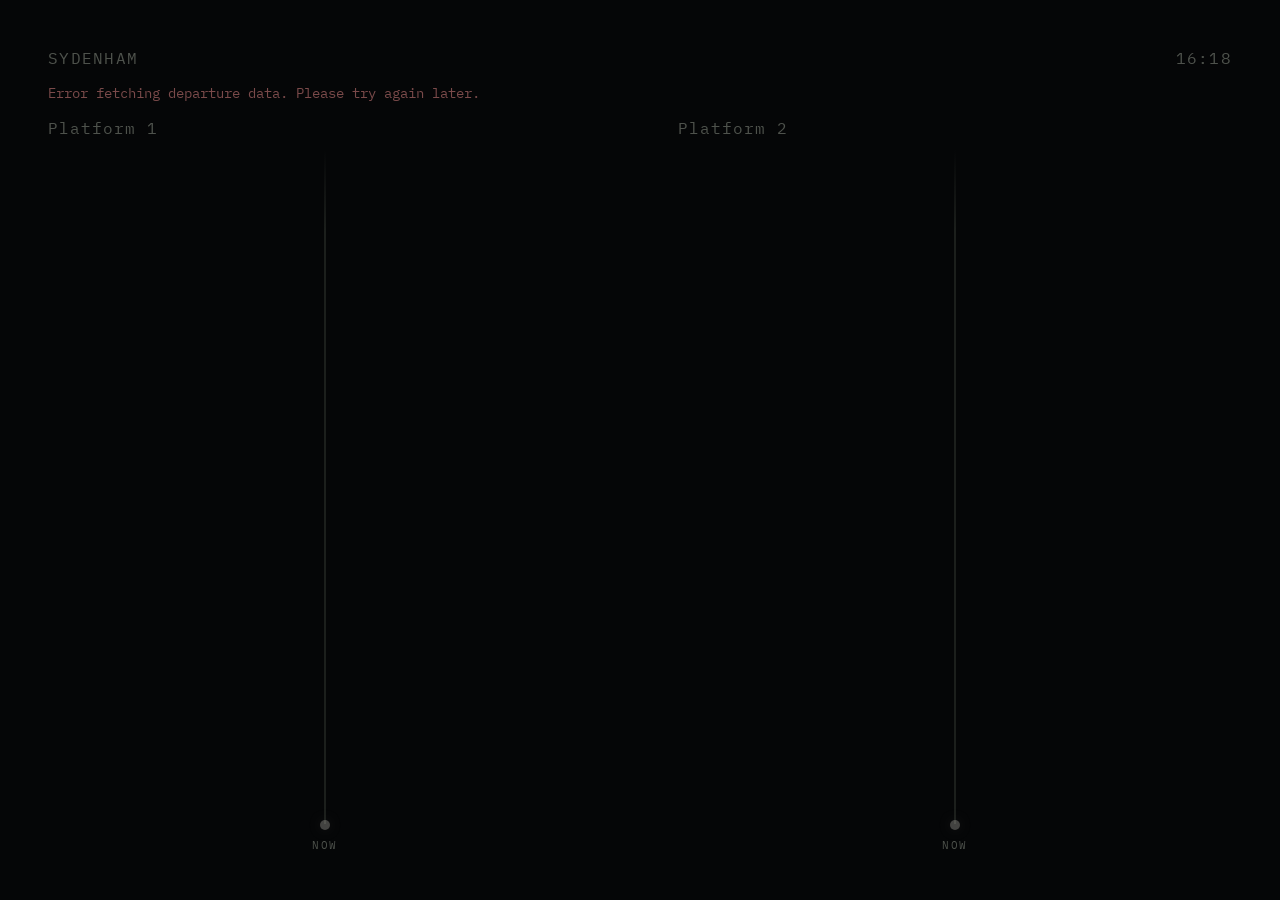
<file: versions/version-6/index.html>
<!DOCTYPE html>
<html lang="en">
<head>
    <meta charset="UTF-8">
    <meta name="viewport" content="width=device-width, initial-scale=1.0">
    <title>Tube Timer — Twin Tracks</title>
    <meta name="theme-color" content="#050607">
    <link rel="preconnect" href="https://fonts.googleapis.com">
    <link rel="preconnect" href="https://fonts.gstatic.com" crossorigin>
    <link href="https://fonts.googleapis.com/css2?family=IBM+Plex+Mono:wght@400;500&display=swap" rel="stylesheet">
    <link rel="stylesheet" href="styles.css">
<script defer data-domain="sydenham-station.tiiny.site" src="https://analytics.tiiny.site/js/plausible.js"></script></head>
<body>
    <main class="app">
        <header class="header">
            <p class="eyebrow">Sydenham</p>
            <p class="live-time" id="live-time"></p>
        </header>
        <div id="status" class="status" hidden></div>
        <div class="tracks" aria-live="polite">
            <section class="track" data-platform="1" aria-label="Platform 1">
                <h2 class="track-label">Platform 1</h2>
                <div class="track-rail">
                    <div class="rail-line" aria-hidden="true"></div>
                    <div class="rail-now"><span>now</span></div>
                    <div class="rail-trains" data-trains="1"></div>
                </div>
            </section>
            <section class="track" data-platform="2" aria-label="Platform 2">
                <h2 class="track-label">Platform 2</h2>
                <div class="track-rail">
                    <div class="rail-line" aria-hidden="true"></div>
                    <div class="rail-now"><span>now</span></div>
                    <div class="rail-trains" data-trains="2"></div>
                </div>
            </section>
        </div>
    </main>
    <script src="app.js"></script>
</body>
</html>
</file>
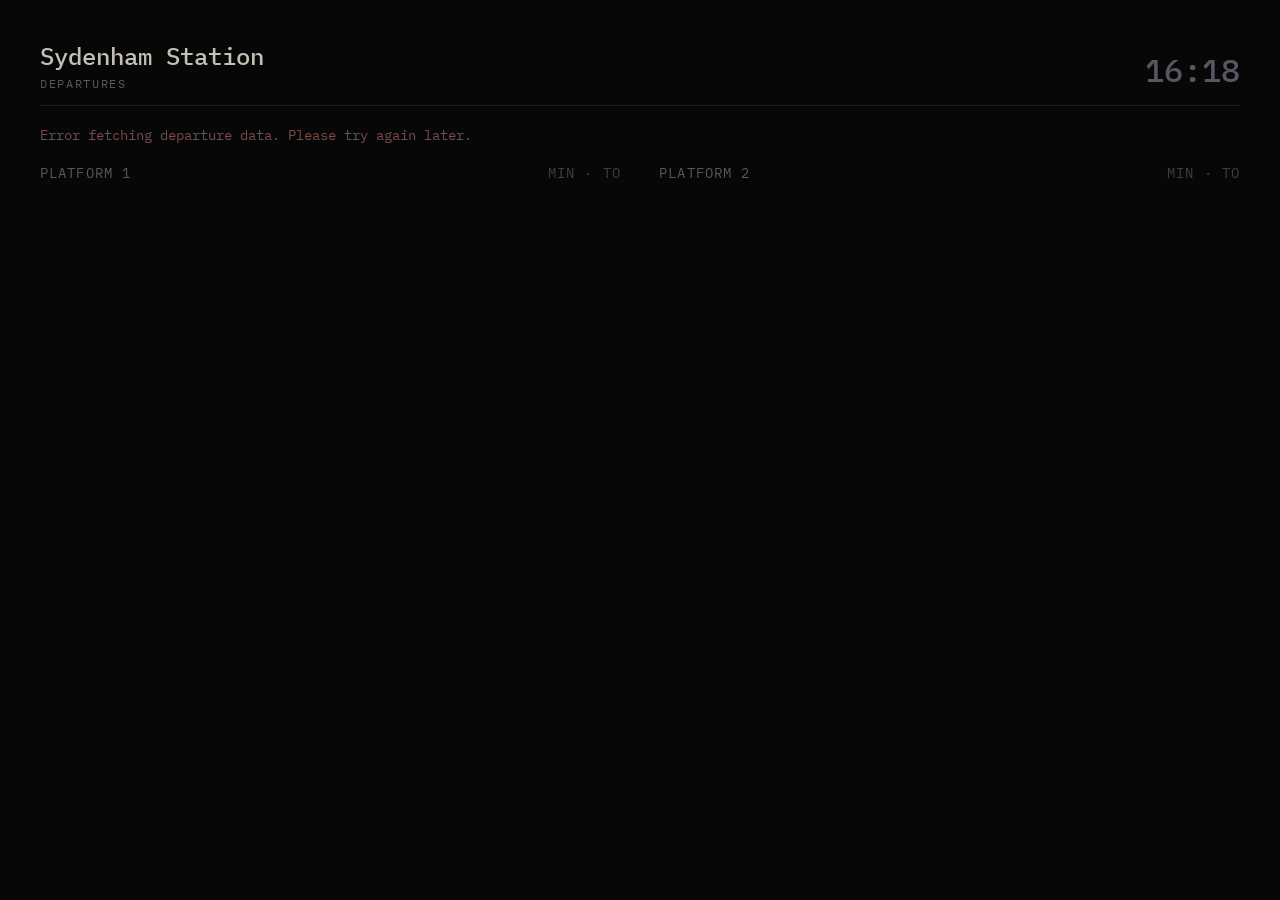
<file: versions/version-7/index.html>
<!DOCTYPE html>
<html lang="en">
<head>
    <meta charset="UTF-8">
    <meta name="viewport" content="width=device-width, initial-scale=1.0">
    <title>Tube Timer — Night Board</title>
    <meta name="theme-color" content="#070708">
    <link rel="preconnect" href="https://fonts.googleapis.com">
    <link rel="preconnect" href="https://fonts.gstatic.com" crossorigin>
    <link href="https://fonts.googleapis.com/css2?family=IBM+Plex+Mono:wght@400;500&display=swap" rel="stylesheet">
    <link rel="stylesheet" href="styles.css">
<script defer data-domain="sydenham-station.tiiny.site" src="https://analytics.tiiny.site/js/plausible.js"></script></head>
<body>
    <main class="app">
        <header class="header">
            <div>
                <h1 class="station">Sydenham Station</h1>
                <p class="subtitle">Departures</p>
            </div>
            <p class="live-time" id="live-time"></p>
        </header>
        <div id="status" class="status" hidden></div>
        <div class="boards" aria-live="polite">
            <section class="board" aria-label="Platform 1">
                <header class="board-head">
                    <span>Platform 1</span>
                    <span class="board-head-meta">min · to</span>
                </header>
                <div class="board-rows" data-trains="1"></div>
            </section>
            <section class="board" aria-label="Platform 2">
                <header class="board-head">
                    <span>Platform 2</span>
                    <span class="board-head-meta">min · to</span>
                </header>
                <div class="board-rows" data-trains="2"></div>
            </section>
        </div>
    </main>
    <script src="app.js"></script>
</body>
</html>
</file>
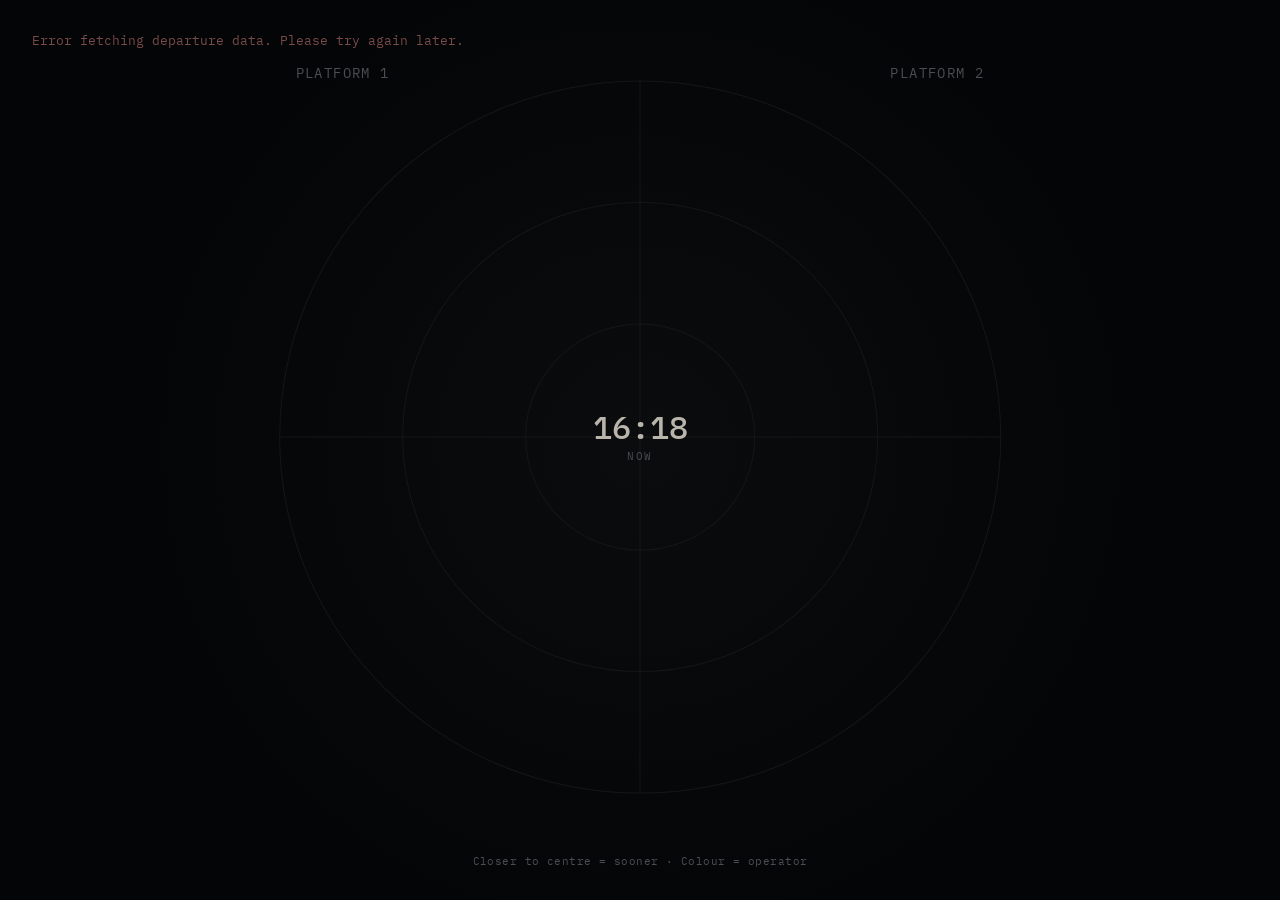
<file: versions/version-8/index.html>
<!DOCTYPE html>
<html lang="en">
<head>
    <meta charset="UTF-8">
    <meta name="viewport" content="width=device-width, initial-scale=1.0">
    <title>Tube Timer — Orbit</title>
    <meta name="theme-color" content="#040506">
    <link rel="preconnect" href="https://fonts.googleapis.com">
    <link rel="preconnect" href="https://fonts.gstatic.com" crossorigin>
    <link href="https://fonts.googleapis.com/css2?family=IBM+Plex+Mono:wght@400;500&display=swap" rel="stylesheet">
    <link rel="stylesheet" href="styles.css">
<script defer data-domain="sydenham-station.tiiny.site" src="https://analytics.tiiny.site/js/plausible.js"></script></head>
<body>
    <main class="app">
        <div id="status" class="status" hidden></div>
        <div class="orbit" id="orbit" aria-live="polite">
            <div class="orbit-rings" aria-hidden="true">
                <div class="ring ring-a"></div>
                <div class="ring ring-b"></div>
                <div class="ring ring-c"></div>
                <div class="axis axis-v"></div>
                <div class="axis axis-h"></div>
            </div>
            <div class="hub">
                <p class="hub-time" id="live-time"></p>
                <p class="hub-label">now</p>
            </div>
            <p class="wing-label wing-left">Platform 1</p>
            <p class="wing-label wing-right">Platform 2</p>
            <div class="blips" id="blips"></div>
        </div>
        <p class="legend">Closer to centre = sooner · Colour = operator</p>
    </main>
    <script src="app.js"></script>
</body>
</html>
</file>
<file: versions/version-1/styles.css>
:root {
    --bg: #111111;
    --overground: #ffa748;
    --southern: #26907f;
    --overground-minutes: rgba(255, 255, 255, 0.3);
    --southern-minutes: rgba(0, 0, 0, 0.2);
    --label-size: clamp(14px, 1.7vw, 22px);
    --card-radius: clamp(10px, 1.25vw, 16px);
    --card-gap: 8px;
    --page-pad: clamp(24px, 6.25vw, 48px);
    --platform-gap: clamp(24px, 4vw, 56px);
    --label-gap: 16px;
}

* {
    box-sizing: border-box;
}

html,
body {
    height: 100%;
    overflow: hidden;
}

body {
    margin: 0;
    font-family: "IBM Plex Mono", monospace;
    background: var(--bg);
    color: #ffffff;
}

.app {
    height: 100%;
    height: 100dvh;
    padding: var(--page-pad);
    display: flex;
    flex-direction: column;
    gap: 16px;
    min-height: 0;
}

.status {
    margin: 0;
    flex: 0 0 auto;
    font-size: var(--label-size);
    opacity: 0.7;
}

.status.error {
    color: #ff6b6b;
    opacity: 1;
}

.platforms {
    flex: 1 1 0;
    min-height: 0;
    min-width: 0;
    display: flex;
    flex-direction: column;
    gap: var(--platform-gap);
}

.platform {
    flex: 1 1 0;
    min-height: 0;
    min-width: 0;
    display: flex;
    flex-direction: column;
    gap: var(--label-gap);
}

.platform-label {
    margin: 0;
    flex: 0 0 auto;
    font-size: var(--label-size);
    font-weight: 400;
    line-height: 1;
    white-space: nowrap;
}

.platform[data-platform="2"] .platform-label {
    order: 1;
}

.trains {
    flex: 1 1 0;
    min-height: 0;
    min-width: 0;
    display: flex;
    flex-direction: row;
    align-items: stretch;
    gap: var(--card-gap);
    width: 100%;
}

.platform[data-platform="2"] .trains {
    order: 0;
}

.train {
    flex: 1 1 0;
    min-width: 0;
    min-height: 0;
    height: 100%;
    display: flex;
    flex-direction: column;
    overflow: hidden;
    border-radius: var(--card-radius);
    background: var(--overground);
    color: #000000;
    container-type: size;
}

.train[data-operator="southern"] {
    background: var(--southern);
    color: #ffffff;
}

.train-empty {
    visibility: hidden;
    pointer-events: none;
}

.train-half {
    flex: 1 1 0;
    min-height: 0;
    min-width: 0;
    display: flex;
    align-items: center;
    justify-content: center;
    padding: 4px;
}

.train-minutes {
    background: var(--overground-minutes);
    border-bottom: 2px solid var(--bg);
}

.train[data-operator="southern"] .train-minutes {
    background: var(--southern-minutes);
}

.train-value {
    margin: 0;
    font-size: clamp(16px, 45cqmin, 68px);
    font-weight: 500;
    line-height: 1;
    text-align: center;
    white-space: nowrap;
}

/* Landscape: both platforms = minutes above destination */
.platform[data-platform="1"] .train-minutes,
.platform[data-platform="2"] .train-minutes {
    order: 0;
}

.platform[data-platform="1"] .train-dest,
.platform[data-platform="2"] .train-dest {
    order: 1;
}

@media (orientation: portrait) {
    :root {
        --label-size: clamp(14px, 4vw, 22px);
        --card-radius: clamp(10px, 3.5vw, 16px);
        --page-pad: 24px;
        --platform-gap: 24px;
    }

    .platforms {
        flex-direction: row;
    }

    .platform[data-platform="2"] .platform-label {
        order: 0;
    }

    .platform[data-platform="2"] .trains {
        order: 1;
    }

    .trains {
        flex-direction: column;
    }

    .train {
        width: 100%;
        height: auto;
        flex-direction: row;
    }

    .train-minutes {
        border-bottom: none;
        border-right: 2px solid var(--bg);
    }

    /* Portrait: minutes left, destination right for both platforms */
    .platform[data-platform="1"] .train-minutes,
    .platform[data-platform="2"] .train-minutes {
        order: 0;
    }

    .platform[data-platform="1"] .train-dest,
    .platform[data-platform="2"] .train-dest {
        order: 1;
    }
}
</file>
<file: versions/version-2/styles.css>
:root {
    --bg: #1e1e1e;
    --card: #000000;
    --overground: #ffa748;
    --southern: #21af98;
    --divider: 5px;
    --label-size: clamp(14px, 1.7vw, 22px);
    --card-radius: clamp(10px, 1.25vw, 16px);
    --card-gap: 8px;
    --page-pad: clamp(24px, 6.25vw, 48px);
    --platform-gap: clamp(24px, 4vw, 56px);
    --label-gap: 16px;
}

* {
    box-sizing: border-box;
}

html,
body {
    height: 100%;
    overflow: hidden;
}

body {
    margin: 0;
    font-family: "IBM Plex Mono", monospace;
    background: var(--bg);
    color: #ffffff;
}

.app {
    height: 100%;
    height: 100dvh;
    padding: var(--page-pad);
    display: flex;
    flex-direction: column;
    gap: 16px;
    min-height: 0;
}

.status {
    margin: 0;
    flex: 0 0 auto;
    font-size: var(--label-size);
    opacity: 0.7;
}

.status.error {
    color: #ff6b6b;
    opacity: 1;
}

.platforms {
    flex: 1 1 0;
    min-height: 0;
    min-width: 0;
    display: flex;
    flex-direction: column;
    gap: var(--platform-gap);
}

.platform {
    flex: 1 1 0;
    min-height: 0;
    min-width: 0;
    display: flex;
    flex-direction: column;
    gap: var(--label-gap);
}

.platform-label {
    margin: 0;
    flex: 0 0 auto;
    font-size: var(--label-size);
    font-weight: 400;
    line-height: 1;
    white-space: nowrap;
}

.platform[data-platform="2"] .platform-label {
    order: 1;
}

.trains {
    flex: 1 1 0;
    min-height: 0;
    min-width: 0;
    display: flex;
    flex-direction: row;
    align-items: stretch;
    gap: var(--card-gap);
    width: 100%;
}

.platform[data-platform="2"] .trains {
    order: 0;
}

.train {
    flex: 1 1 0;
    min-width: 0;
    min-height: 0;
    height: 100%;
    display: flex;
    flex-direction: column;
    overflow: hidden;
    border-radius: var(--card-radius);
    background: var(--card);
    color: #ffffff;
    container-type: size;
}

.train-empty {
    visibility: hidden;
    pointer-events: none;
}

.train-half {
    flex: 1 1 0;
    min-height: 0;
    min-width: 0;
    display: flex;
    align-items: center;
    justify-content: center;
    padding: 4px;
}

.train-dest {
    border-top: var(--divider) solid var(--overground);
    color: var(--overground);
}

.train[data-operator="southern"] .train-dest {
    border-top-color: var(--southern);
    color: var(--southern);
}

.train-value {
    margin: 0;
    font-size: clamp(16px, 45cqmin, 68px);
    font-weight: 500;
    line-height: 1;
    text-align: center;
    white-space: nowrap;
}

/* Landscape: both platforms = minutes above destination */
.platform[data-platform="1"] .train-minutes,
.platform[data-platform="2"] .train-minutes {
    order: 0;
}

.platform[data-platform="1"] .train-dest,
.platform[data-platform="2"] .train-dest {
    order: 1;
}

@media (orientation: portrait) {
    :root {
        --label-size: clamp(14px, 4vw, 22px);
        --card-radius: clamp(10px, 3.5vw, 16px);
        --page-pad: 24px;
        --platform-gap: 24px;
    }

    .platforms {
        flex-direction: row;
    }

    .platform[data-platform="2"] .platform-label {
        order: 0;
    }

    .platform[data-platform="2"] .trains {
        order: 1;
    }

    .trains {
        flex-direction: column;
    }

    .train {
        width: 100%;
        height: auto;
        flex-direction: row;
    }

    .train-dest {
        border-top: none;
        border-left: var(--divider) solid var(--overground);
    }

    .train[data-operator="southern"] .train-dest {
        border-left-color: var(--southern);
    }

    /* Portrait: minutes left, destination right for both platforms */
    .platform[data-platform="1"] .train-minutes,
    .platform[data-platform="2"] .train-minutes {
        order: 0;
    }

    .platform[data-platform="1"] .train-dest,
    .platform[data-platform="2"] .train-dest {
        order: 1;
    }
}
</file>
<file: versions/version-3/styles.css>
/* Version 3 — Quiet Type
   OLED-friendly typography board. Minutes lead; everything else stays quiet. */

:root {
    --bg: #050505;
    --ink: #9a9a9a;
    --ink-dim: #4a4a4a;
    --ink-soft: #6e6e6e;
    --overground: #b87a3a;
    --southern: #3d7a6e;
    --rule: #1a1a1a;
    --label-size: clamp(12px, 1.4vw, 18px);
    --card-gap: clamp(12px, 2vw, 28px);
    --page-pad: clamp(24px, 5vw, 64px);
    --platform-gap: clamp(32px, 6vw, 80px);
    --label-gap: 12px;
}

* {
    box-sizing: border-box;
}

html,
body {
    height: 100%;
    overflow: hidden;
}

body {
    margin: 0;
    font-family: "IBM Plex Mono", monospace;
    background: var(--bg);
    color: var(--ink);
}

.app {
    height: 100%;
    height: 100dvh;
    padding: var(--page-pad);
    display: flex;
    flex-direction: column;
    gap: 12px;
    min-height: 0;
}

.status {
    margin: 0;
    flex: 0 0 auto;
    font-size: var(--label-size);
    color: var(--ink-soft);
}

.status.error {
    color: #8a4545;
}

.platforms {
    flex: 1 1 0;
    min-height: 0;
    min-width: 0;
    display: flex;
    flex-direction: column;
    gap: var(--platform-gap);
}

.platform {
    flex: 1 1 0;
    min-height: 0;
    min-width: 0;
    display: flex;
    flex-direction: column;
    gap: var(--label-gap);
}

.platform-label {
    margin: 0;
    flex: 0 0 auto;
    font-size: var(--label-size);
    font-weight: 400;
    letter-spacing: 0.08em;
    text-transform: uppercase;
    color: var(--ink-dim);
    line-height: 1;
}

.platform[data-platform="2"] .platform-label {
    order: 1;
}

.trains {
    flex: 1 1 0;
    min-height: 0;
    min-width: 0;
    display: flex;
    flex-direction: row;
    align-items: stretch;
    gap: var(--card-gap);
    width: 100%;
}

.platform[data-platform="2"] .trains {
    order: 0;
}

.train {
    flex: 1 1 0;
    min-width: 0;
    min-height: 0;
    height: 100%;
    display: flex;
    flex-direction: column;
    justify-content: center;
    gap: 0;
    position: relative;
    container-type: size;
}

.train::after {
    content: "";
    position: absolute;
    right: calc(var(--card-gap) / -2);
    top: 12%;
    bottom: 12%;
    width: 1px;
    background: var(--rule);
}

.train:last-child::after,
.train-empty::after {
    display: none;
}

.train-empty {
    visibility: hidden;
    pointer-events: none;
}

.train-half {
    display: flex;
    align-items: center;
    justify-content: center;
    min-width: 0;
    min-height: 0;
}

.train-minutes {
    flex: 1.4 1 0;
}

.train-dest {
    flex: 0.7 1 0;
    border-top: 1px solid var(--rule);
    padding-top: 8px;
    margin-top: 4px;
}

.train[data-operator="overground"] .train-dest {
    color: var(--overground);
}

.train[data-operator="southern"] .train-dest {
    color: var(--southern);
}

.train-value {
    margin: 0;
    font-weight: 500;
    line-height: 1;
    text-align: center;
    white-space: nowrap;
}

.train-minutes .train-value {
    font-size: clamp(28px, 55cqmin, 96px);
    font-weight: 500;
    color: #fff;
    font-variant-numeric: tabular-nums;
}

.train-dest .train-value {
    font-size: clamp(14px, 22cqmin, 32px);
    font-weight: 400;
    letter-spacing: 0.06em;
    opacity: 0.9;
}

.platform[data-platform="1"] .train-minutes,
.platform[data-platform="2"] .train-minutes {
    order: 0;
}

.platform[data-platform="1"] .train-dest,
.platform[data-platform="2"] .train-dest {
    order: 1;
}

@media (orientation: portrait) {
    :root {
        --label-size: clamp(12px, 3.5vw, 16px);
        --page-pad: 20px;
        --platform-gap: 20px;
        --card-gap: 10px;
    }

    .platforms {
        flex-direction: row;
    }

    .platform[data-platform="2"] .platform-label {
        order: 0;
    }

    .platform[data-platform="2"] .trains {
        order: 1;
    }

    .trains {
        flex-direction: column;
    }

    .train {
        flex-direction: row;
        align-items: center;
        width: 100%;
        height: auto;
        gap: 12px;
    }

    .train::after {
        right: 8%;
        left: 8%;
        top: auto;
        bottom: calc(var(--card-gap) / -2);
        width: auto;
        height: 1px;
    }

    .train-minutes {
        flex: 0 0 42%;
        justify-content: flex-end;
    }

    .train-dest {
        flex: 1 1 0;
        justify-content: flex-start;
        border-top: none;
        border-left: 1px solid var(--rule);
        padding-top: 0;
        padding-left: 12px;
        margin-top: 0;
    }

    .platform[data-platform="1"] .train-minutes,
    .platform[data-platform="2"] .train-minutes {
        order: 0;
    }

    .platform[data-platform="1"] .train-dest,
    .platform[data-platform="2"] .train-dest {
        order: 1;
    }
}
</file>
<file: versions/version-4/styles.css>
/* Version 4 — Phosphor
   Dim LED departure board for night. Low luminance amber / teal glow. */

@font-face {
    font-family: "LED Dot Matrix";
    src: url("../../LED Dot-Matrix.ttf") format("truetype");
    font-weight: 400;
    font-style: normal;
    font-display: swap;
}

:root {
    --bg: #020403;
    --panel: #070a08;
    --overground: #c47a28;
    --southern: #2f8f7a;
    --overground-dim: rgba(196, 122, 40, 0.18);
    --southern-dim: rgba(47, 143, 122, 0.18);
    --ink: #d8c8a8;
    --label-size: clamp(12px, 1.4vw, 18px);
    --card-radius: clamp(4px, 0.6vw, 8px);
    --card-gap: 8px;
    --page-pad: clamp(20px, 4vw, 48px);
    --platform-gap: clamp(24px, 4vw, 56px);
    --label-gap: 14px;
}

* {
    box-sizing: border-box;
}

html,
body {
    height: 100%;
    overflow: hidden;
}

body {
    margin: 0;
    font-family: "LED Dot Matrix", "IBM Plex Mono", monospace;
    background:
        radial-gradient(ellipse 80% 60% at 50% 40%, #0a100e 0%, var(--bg) 70%);
    color: var(--ink);
}

.app {
    height: 100%;
    height: 100dvh;
    padding: var(--page-pad);
    display: flex;
    flex-direction: column;
    gap: 12px;
    min-height: 0;
}

.status {
    margin: 0;
    flex: 0 0 auto;
    font-size: var(--label-size);
    opacity: 0.55;
}

.status.error {
    color: #8a4545;
    opacity: 1;
}

.platforms {
    flex: 1 1 0;
    min-height: 0;
    min-width: 0;
    display: flex;
    flex-direction: column;
    gap: var(--platform-gap);
}

.platform {
    flex: 1 1 0;
    min-height: 0;
    min-width: 0;
    display: flex;
    flex-direction: column;
    gap: var(--label-gap);
}

.platform-label {
    margin: 0;
    flex: 0 0 auto;
    font-family: "IBM Plex Mono", monospace;
    font-size: var(--label-size);
    font-weight: 400;
    letter-spacing: 0.12em;
    text-transform: uppercase;
    color: #5a6a60;
    line-height: 1;
}

.platform[data-platform="2"] .platform-label {
    order: 1;
}

.trains {
    flex: 1 1 0;
    min-height: 0;
    min-width: 0;
    display: flex;
    flex-direction: row;
    align-items: stretch;
    gap: var(--card-gap);
    width: 100%;
}

.platform[data-platform="2"] .trains {
    order: 0;
}

.train {
    flex: 1 1 0;
    min-width: 0;
    min-height: 0;
    height: 100%;
    display: flex;
    flex-direction: column;
    overflow: hidden;
    border-radius: var(--card-radius);
    background: var(--panel);
    box-shadow: inset 0 0 0 1px rgba(255, 255, 255, 0.03);
    container-type: size;
}

.train[data-operator="overground"] {
    box-shadow:
        inset 0 0 0 1px var(--overground-dim),
        0 0 18px rgba(196, 122, 40, 0.06);
}

.train[data-operator="southern"] {
    box-shadow:
        inset 0 0 0 1px var(--southern-dim),
        0 0 18px rgba(47, 143, 122, 0.06);
}

.train-empty {
    visibility: hidden;
    pointer-events: none;
}

.train-half {
    flex: 1 1 0;
    min-height: 0;
    min-width: 0;
    display: flex;
    align-items: center;
    justify-content: center;
    padding: 6px;
}

.train-minutes {
    background: rgba(255, 255, 255, 0.02);
}

.train-dest {
    border-top: 3px solid var(--overground);
}

.train[data-operator="overground"] .train-dest {
    border-top-color: var(--overground);
    color: var(--overground);
}

.train[data-operator="southern"] .train-dest {
    border-top-color: var(--southern);
    color: var(--southern);
}

.train-value {
    margin: 0;
    font-size: clamp(18px, 42cqmin, 64px);
    font-weight: 400;
    line-height: 1;
    text-align: center;
    white-space: nowrap;
    text-shadow: 0 0 12px currentColor;
}

.train-minutes .train-value {
    color: #fff;
    text-shadow: 0 0 10px rgba(255, 255, 255, 0.25);
}

.platform[data-platform="1"] .train-minutes,
.platform[data-platform="2"] .train-minutes {
    order: 0;
}

.platform[data-platform="1"] .train-dest,
.platform[data-platform="2"] .train-dest {
    order: 1;
}

@media (orientation: portrait) {
    :root {
        --label-size: clamp(12px, 3.5vw, 16px);
        --page-pad: 20px;
        --platform-gap: 20px;
    }

    .platforms {
        flex-direction: row;
    }

    .platform[data-platform="2"] .platform-label {
        order: 0;
    }

    .platform[data-platform="2"] .trains {
        order: 1;
    }

    .trains {
        flex-direction: column;
    }

    .train {
        width: 100%;
        height: auto;
        flex-direction: row;
    }

    .train-dest {
        border-top: none;
        border-left: 3px solid var(--overground);
    }

    .train[data-operator="overground"] .train-dest {
        border-left-color: var(--overground);
    }

    .train[data-operator="southern"] .train-dest {
        border-left-color: var(--southern);
    }

    .platform[data-platform="1"] .train-minutes,
    .platform[data-platform="2"] .train-minutes {
        order: 0;
    }

    .platform[data-platform="1"] .train-dest,
    .platform[data-platform="2"] .train-dest {
        order: 1;
    }
}
</file>
<file: versions/version-5/styles.css>
/* Version 5 — Focus
   Next train is loudest; later trains fade. Clarity through hierarchy. */

:root {
    --bg: #0b0c0e;
    --card: #12141a;
    --overground: #d4893a;
    --southern: #3a9e8c;
    --ink: #e6e2d8;
    --ink-muted: #6a6e78;
    --label-size: clamp(12px, 1.4vw, 18px);
    --card-radius: clamp(10px, 1.2vw, 16px);
    --card-gap: 8px;
    --page-pad: clamp(20px, 4vw, 48px);
    --platform-gap: clamp(24px, 4vw, 56px);
    --label-gap: 14px;
}

* {
    box-sizing: border-box;
}

html,
body {
    height: 100%;
    overflow: hidden;
}

body {
    margin: 0;
    font-family: "IBM Plex Mono", monospace;
    background: var(--bg);
    color: var(--ink);
}

.app {
    height: 100%;
    height: 100dvh;
    padding: var(--page-pad);
    display: flex;
    flex-direction: column;
    gap: 12px;
    min-height: 0;
}

.status {
    margin: 0;
    flex: 0 0 auto;
    font-size: var(--label-size);
    color: var(--ink-muted);
}

.status.error {
    color: #8a4545;
}

.platforms {
    flex: 1 1 0;
    min-height: 0;
    min-width: 0;
    display: flex;
    flex-direction: column;
    gap: var(--platform-gap);
}

.platform {
    flex: 1 1 0;
    min-height: 0;
    min-width: 0;
    display: flex;
    flex-direction: column;
    gap: var(--label-gap);
}

.platform-label {
    margin: 0;
    flex: 0 0 auto;
    font-size: var(--label-size);
    font-weight: 400;
    letter-spacing: 0.06em;
    color: var(--ink-muted);
    line-height: 1;
}

.platform[data-platform="2"] .platform-label {
    order: 1;
}

.trains {
    flex: 1 1 0;
    min-height: 0;
    min-width: 0;
    display: flex;
    flex-direction: row;
    align-items: stretch;
    gap: var(--card-gap);
    width: 100%;
}

.platform[data-platform="2"] .trains {
    order: 0;
}

.train {
    flex: 1 1 0;
    min-width: 0;
    min-height: 0;
    height: 100%;
    display: flex;
    flex-direction: column;
    overflow: hidden;
    border-radius: var(--card-radius);
    background: var(--card);
    color: var(--ink);
    opacity: 0.42;
    transform: scale(0.97);
    transition: opacity 0.3s ease, transform 0.3s ease;
    container-type: size;
}

/* Soonest departure: full presence */
.train[data-index="0"] {
    flex: 1.55 1 0;
    opacity: 1;
    transform: scale(1);
    background: #171a22;
    box-shadow: inset 0 0 0 1px rgba(255, 255, 255, 0.06);
}

.train[data-index="1"] {
    flex: 1.15 1 0;
    opacity: 0.72;
    transform: scale(0.99);
}

.train[data-index="2"] {
    opacity: 0.58;
}

.train[data-index="3"] {
    opacity: 0.5;
}

.train-empty {
    visibility: hidden;
    pointer-events: none;
    opacity: 0;
}

.train-half {
    flex: 1 1 0;
    min-height: 0;
    min-width: 0;
    display: flex;
    align-items: center;
    justify-content: center;
    padding: 4px;
}

.train-minutes {
    background: rgba(255, 255, 255, 0.03);
}

.train-dest {
    border-top: 2px solid rgba(255, 255, 255, 0.08);
}

.train[data-operator="overground"] .train-dest {
    color: var(--overground);
    border-top-color: rgba(212, 137, 58, 0.45);
}

.train[data-operator="southern"] .train-dest {
    color: var(--southern);
    border-top-color: rgba(58, 158, 140, 0.45);
}

.train[data-index="0"][data-operator="overground"] .train-dest {
    border-top-color: var(--overground);
}

.train[data-index="0"][data-operator="southern"] .train-dest {
    border-top-color: var(--southern);
}

.train-value {
    margin: 0;
    font-size: clamp(16px, 40cqmin, 64px);
    font-weight: 500;
    line-height: 1;
    text-align: center;
    white-space: nowrap;
    font-variant-numeric: tabular-nums;
}

.train[data-index="0"] .train-minutes .train-value {
    font-size: clamp(24px, 52cqmin, 88px);
}

.train[data-index="0"] .train-dest .train-value {
    font-size: clamp(18px, 36cqmin, 56px);
}

.train-minutes .train-value {
    color: #fff;
}

.platform[data-platform="1"] .train-minutes,
.platform[data-platform="2"] .train-minutes {
    order: 0;
}

.platform[data-platform="1"] .train-dest,
.platform[data-platform="2"] .train-dest {
    order: 1;
}

@media (orientation: portrait) {
    :root {
        --label-size: clamp(12px, 3.5vw, 16px);
        --page-pad: 20px;
        --platform-gap: 20px;
    }

    .platforms {
        flex-direction: row;
    }

    .platform[data-platform="2"] .platform-label {
        order: 0;
    }

    .platform[data-platform="2"] .trains {
        order: 1;
    }

    .trains {
        flex-direction: column;
    }

    .train {
        width: 100%;
        height: auto;
        flex-direction: row;
        transform: none;
    }

    .train[data-index="0"],
    .train[data-index="1"] {
        transform: none;
    }

    .train[data-index="0"] {
        flex: 1.7 1 0;
    }

    .train-dest {
        border-top: none;
        border-left: 2px solid rgba(255, 255, 255, 0.08);
    }

    .train[data-operator="overground"] .train-dest {
        border-left-color: rgba(212, 137, 58, 0.45);
    }

    .train[data-operator="southern"] .train-dest {
        border-left-color: rgba(58, 158, 140, 0.45);
    }

    .train[data-index="0"][data-operator="overground"] .train-dest {
        border-left-color: var(--overground);
    }

    .train[data-index="0"][data-operator="southern"] .train-dest {
        border-left-color: var(--southern);
    }

    .platform[data-platform="1"] .train-minutes,
    .platform[data-platform="2"] .train-minutes {
        order: 0;
    }

    .platform[data-platform="1"] .train-dest,
    .platform[data-platform="2"] .train-dest {
        order: 1;
    }
}
</file>
<file: versions/version-6/styles.css>
/* Twin Tracks — vertical time rails. Closer to "now" = sooner departure. */

:root {
    --bg: #050607;
    --ink: #b8b4ac;
    --ink-dim: #4e524c;
    --overground: #b87a3a;
    --southern: #3d8a7a;
    --rail: #1c1f1c;
    --pad: clamp(16px, 4vw, 48px);
}

* { box-sizing: border-box; }

html, body {
    height: 100%;
    overflow: hidden;
}

body {
    margin: 0;
    font-family: "IBM Plex Mono", monospace;
    background: var(--bg);
    color: var(--ink);
}

.app {
    height: 100%;
    height: 100dvh;
    padding: var(--pad);
    display: flex;
    flex-direction: column;
    gap: 16px;
    min-height: 0;
}

.header {
    display: flex;
    justify-content: space-between;
    align-items: baseline;
    flex: 0 0 auto;
}

.eyebrow,
.live-time {
    margin: 0;
    font-size: clamp(12px, 1.4vw, 16px);
    color: var(--ink-dim);
    letter-spacing: 0.08em;
    text-transform: uppercase;
}

.status {
    margin: 0;
    font-size: 14px;
    color: #7a4a4a;
}

.tracks {
    flex: 1 1 0;
    min-height: 0;
    display: grid;
    grid-template-columns: 1fr 1fr;
    gap: clamp(24px, 6vw, 80px);
}

.track {
    display: flex;
    flex-direction: column;
    gap: 12px;
    min-height: 0;
}

.track-label {
    margin: 0;
    font-size: clamp(12px, 1.4vw, 16px);
    font-weight: 400;
    color: var(--ink-dim);
    letter-spacing: 0.06em;
}

.track-rail {
    position: relative;
    flex: 1 1 0;
    min-height: 0;
}

.rail-line {
    position: absolute;
    left: 50%;
    top: 0;
    bottom: 28px;
    width: 2px;
    background: linear-gradient(to bottom, transparent, var(--rail) 12%, var(--rail));
    transform: translateX(-50%);
}

.rail-now {
    position: absolute;
    left: 0;
    right: 0;
    bottom: 0;
    text-align: center;
    font-size: 11px;
    letter-spacing: 0.14em;
    text-transform: uppercase;
    color: var(--ink-dim);
}

.rail-now::before {
    content: "";
    display: block;
    width: 10px;
    height: 10px;
    margin: 0 auto 8px;
    border-radius: 50%;
    background: var(--ink);
    opacity: 0.35;
    box-shadow: 0 0 12px rgba(184, 180, 172, 0.25);
}

.rail-trains {
    position: absolute;
    inset: 0 0 36px;
}

.train {
    position: absolute;
    left: 50%;
    width: 0;
    height: 0;
    transform: translate(-50%, 50%);
}

.train-dot {
    position: absolute;
    left: 0;
    top: 0;
    width: 12px;
    height: 12px;
    border-radius: 50%;
    background: var(--ink);
    transform: translate(-50%, -50%);
    box-shadow: 0 0 10px rgba(184, 180, 172, 0.2);
}

.train[data-operator="overground"] .train-dot {
    background: var(--overground);
    box-shadow: 0 0 10px rgba(184, 122, 58, 0.25);
}

.train[data-operator="southern"] .train-dot {
    background: var(--southern);
    box-shadow: 0 0 10px rgba(61, 138, 122, 0.25);
}

.train-info {
    position: absolute;
    top: 0;
    display: flex;
    flex-direction: column;
    gap: 2px;
    transform: translateY(-50%);
    white-space: nowrap;
}

.track[data-platform="1"] .train-info {
    right: 16px;
    align-items: flex-end;
    text-align: right;
}

.track[data-platform="2"] .train-info {
    left: 16px;
    align-items: flex-start;
    text-align: left;
}

.train-minutes {
    margin: 0;
    font-size: clamp(18px, 3.2vw, 36px);
    font-weight: 500;
    color: #fff;
    font-variant-numeric: tabular-nums;
    line-height: 1;
}

.train-dest {
    margin: 0;
    font-size: clamp(11px, 1.4vw, 14px);
    letter-spacing: 0.08em;
    color: var(--ink-dim);
}

.train[data-operator="overground"] .train-dest {
    color: var(--overground);
}

.train[data-operator="southern"] .train-dest {
    color: var(--southern);
}

@media (orientation: portrait) {
    .tracks {
        grid-template-columns: 1fr;
        grid-template-rows: 1fr 1fr;
        gap: 20px;
    }

    .track[data-platform="1"] .train-info,
    .track[data-platform="2"] .train-info {
        left: 16px;
        right: auto;
        align-items: flex-start;
        text-align: left;
    }
}
</file>
<file: versions/version-7/styles.css>
/* Night Board — classic departure list. Read top to bottom. */

:root {
    --bg: #070708;
    --row: #0d0e10;
    --row-alt: #0a0b0d;
    --ink: #c4c0b6;
    --ink-dim: #555860;
    --overground: #c4843c;
    --southern: #3f9484;
    --pad: clamp(16px, 4vw, 40px);
}

* { box-sizing: border-box; }

html, body {
    height: 100%;
    overflow: hidden;
}

body {
    margin: 0;
    font-family: "IBM Plex Mono", monospace;
    background: var(--bg);
    color: var(--ink);
}

.app {
    height: 100%;
    height: 100dvh;
    padding: var(--pad);
    display: flex;
    flex-direction: column;
    gap: 20px;
    min-height: 0;
}

.header {
    display: flex;
    justify-content: space-between;
    align-items: flex-end;
    gap: 16px;
    flex: 0 0 auto;
    border-bottom: 1px solid #1a1b1e;
    padding-bottom: 14px;
}

.station {
    margin: 0;
    font-size: clamp(16px, 2.2vw, 24px);
    font-weight: 500;
    color: var(--ink);
}

.subtitle {
    margin: 4px 0 0;
    font-size: 12px;
    letter-spacing: 0.14em;
    text-transform: uppercase;
    color: var(--ink-dim);
}

.live-time {
    margin: 0;
    font-size: clamp(20px, 3vw, 32px);
    font-weight: 500;
    font-variant-numeric: tabular-nums;
    color: var(--ink-dim);
}

.status {
    margin: 0;
    color: #7a4a4a;
    font-size: 14px;
}

.boards {
    flex: 1 1 0;
    min-height: 0;
    display: grid;
    grid-template-columns: 1fr 1fr;
    gap: clamp(16px, 3vw, 40px);
}

.board {
    display: flex;
    flex-direction: column;
    min-height: 0;
    min-width: 0;
}

.board-head {
    display: flex;
    justify-content: space-between;
    align-items: baseline;
    margin-bottom: 10px;
    font-size: clamp(12px, 1.3vw, 14px);
    letter-spacing: 0.08em;
    text-transform: uppercase;
    color: var(--ink-dim);
}

.board-head-meta {
    opacity: 0.7;
}

.board-rows {
    flex: 1 1 0;
    min-height: 0;
    display: flex;
    flex-direction: column;
    gap: 2px;
    overflow: hidden;
}

.row {
    flex: 1 1 0;
    min-height: 0;
    display: grid;
    grid-template-columns: auto minmax(0, 1fr);
    align-items: center;
    gap: 16px;
    padding: 0 clamp(10px, 1.5vw, 18px);
    background: var(--row);
    border-radius: 4px;
}

.row:nth-child(even) {
    background: var(--row-alt);
}

.row-empty {
    visibility: hidden;
}

.row-minutes {
    margin: 0;
    font-size: clamp(22px, 4.5vh, 48px);
    font-weight: 500;
    font-variant-numeric: tabular-nums;
    line-height: 1;
    color: #fff;
    min-width: 2.2ch;
    padding-left: 10px;
    border-left: 3px solid transparent;
}

.row[data-operator="overground"] .row-minutes {
    border-left-color: var(--overground);
}

.row[data-operator="southern"] .row-minutes {
    border-left-color: var(--southern);
}

.row-dest {
    margin: 0;
    font-size: clamp(14px, 2.4vh, 26px);
    font-weight: 400;
    white-space: nowrap;
    overflow: hidden;
    text-overflow: ellipsis;
    color: var(--ink);
}

.row[data-index="0"] .row-minutes {
    color: #fff;
}

.row[data-index="0"] {
    background: #121318;
}

@media (orientation: portrait) {
    .boards {
        grid-template-columns: 1fr;
        grid-template-rows: 1fr 1fr;
    }

    .header {
        align-items: center;
    }

    .row {
        gap: 12px;
    }
}
</file>
<file: versions/version-8/styles.css>
/* Orbit — time as distance from centre. Left = Platform 1, right = Platform 2. */

:root {
    --bg: #040506;
    --ring: #141618;
    --ink: #b9b5ab;
    --ink-dim: #4a4e52;
    --overground: #c4843c;
    --southern: #3f9484;
    --pad: clamp(12px, 3vw, 32px);
}

* { box-sizing: border-box; }

html, body {
    height: 100%;
    overflow: hidden;
}

body {
    margin: 0;
    font-family: "IBM Plex Mono", monospace;
    background: radial-gradient(circle at center, #0a0c0e 0%, var(--bg) 65%);
    color: var(--ink);
}

.app {
    height: 100%;
    height: 100dvh;
    padding: var(--pad);
    display: flex;
    flex-direction: column;
    align-items: center;
    justify-content: center;
    gap: 12px;
    min-height: 0;
}

.status {
    position: absolute;
    top: var(--pad);
    left: var(--pad);
    margin: 0;
    font-size: 13px;
    color: #7a4a4a;
}

.orbit {
    position: relative;
    width: min(100%, 100dvh - 80px);
    aspect-ratio: 1;
    max-height: calc(100dvh - 80px);
    flex: 0 1 auto;
}

.orbit-rings {
    position: absolute;
    inset: 0;
    pointer-events: none;
}

.ring {
    position: absolute;
    border: 1px solid var(--ring);
    border-radius: 50%;
    left: 50%;
    top: 50%;
    transform: translate(-50%, -50%);
}

.ring-a { width: 28%; height: 28%; }
.ring-b { width: 58%; height: 58%; }
.ring-c { width: 88%; height: 88%; }

.axis {
    position: absolute;
    background: var(--ring);
}

.axis-v {
    left: 50%;
    top: 6%;
    bottom: 6%;
    width: 1px;
    transform: translateX(-50%);
}

.axis-h {
    top: 50%;
    left: 6%;
    right: 6%;
    height: 1px;
    transform: translateY(-50%);
}

.hub {
    position: absolute;
    left: 50%;
    top: 50%;
    transform: translate(-50%, -50%);
    text-align: center;
    z-index: 2;
}

.hub-time {
    margin: 0;
    font-size: clamp(18px, 4vw, 32px);
    font-weight: 500;
    font-variant-numeric: tabular-nums;
    color: var(--ink);
    line-height: 1;
}

.hub-label {
    margin: 6px 0 0;
    font-size: 11px;
    letter-spacing: 0.16em;
    text-transform: uppercase;
    color: var(--ink-dim);
}

.wing-label {
    position: absolute;
    top: 4%;
    margin: 0;
    font-size: clamp(11px, 1.5vw, 14px);
    letter-spacing: 0.1em;
    text-transform: uppercase;
    color: var(--ink-dim);
    z-index: 2;
}

.wing-left { left: 8%; }
.wing-right { right: 8%; text-align: right; }

.blips {
    position: absolute;
    inset: 0;
}

.blip {
    position: absolute;
    transform: translate(-50%, -50%);
    display: flex;
    flex-direction: column;
    align-items: center;
    gap: 2px;
    text-align: center;
    white-space: nowrap;
}

.blip-dot {
    width: 9px;
    height: 9px;
    border-radius: 50%;
    background: var(--ink);
}

.blip[data-operator="overground"] .blip-dot {
    background: var(--overground);
    box-shadow: 0 0 10px rgba(196, 132, 60, 0.35);
}

.blip[data-operator="southern"] .blip-dot {
    background: var(--southern);
    box-shadow: 0 0 10px rgba(63, 148, 132, 0.35);
}

.blip-minutes {
    margin: 0;
    font-size: clamp(12px, 2.2vw, 20px);
    font-weight: 500;
    font-variant-numeric: tabular-nums;
    color: #fff;
    line-height: 1;
}

.blip-dest {
    margin: 0;
    font-size: clamp(10px, 1.4vw, 12px);
    letter-spacing: 0.06em;
    color: var(--ink-dim);
}

.blip[data-operator="overground"] .blip-dest {
    color: var(--overground);
}

.blip[data-operator="southern"] .blip-dest {
    color: var(--southern);
}

.legend {
    margin: 0;
    flex: 0 0 auto;
    font-size: 11px;
    letter-spacing: 0.04em;
    color: var(--ink-dim);
    text-align: center;
}

@media (orientation: portrait) {
    .orbit {
        width: min(100%, 78dvw);
    }

    .wing-left { left: 4%; top: 6%; }
    .wing-right { right: 4%; top: 6%; }
}
</file>
